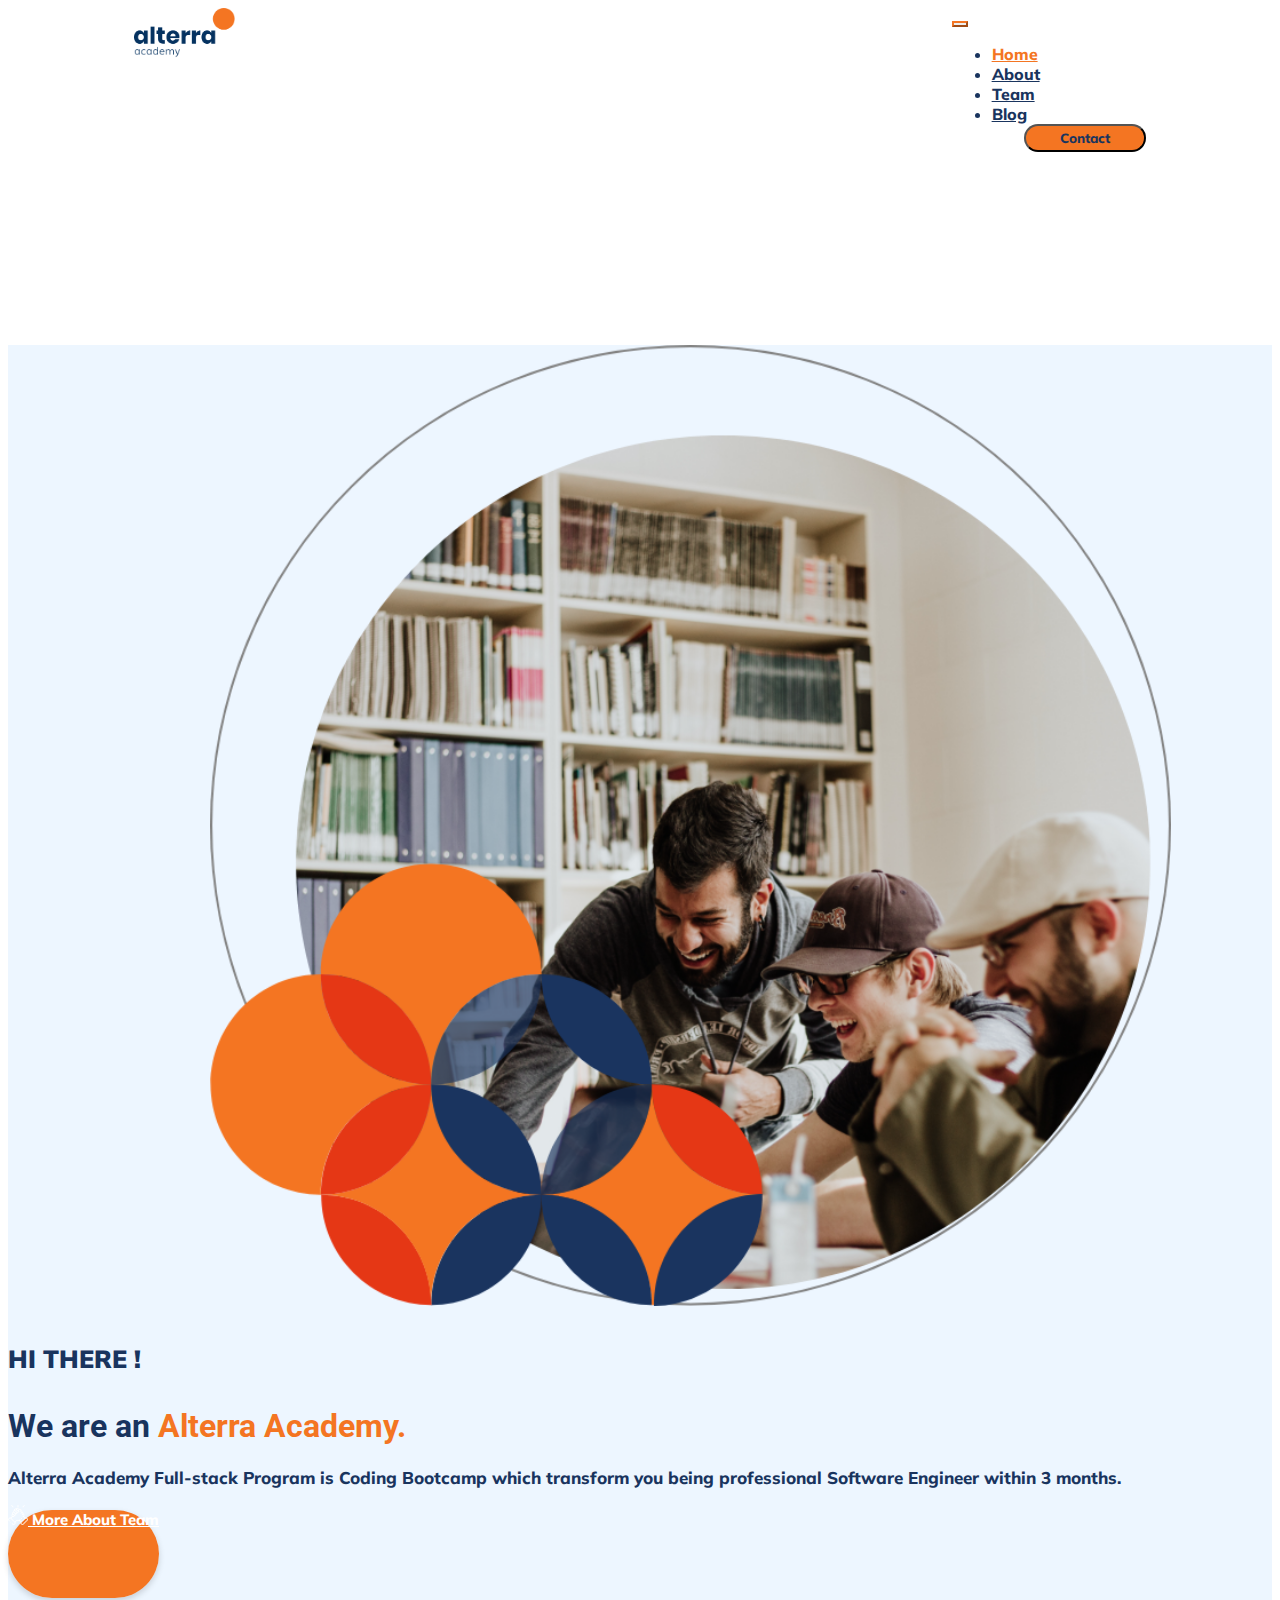
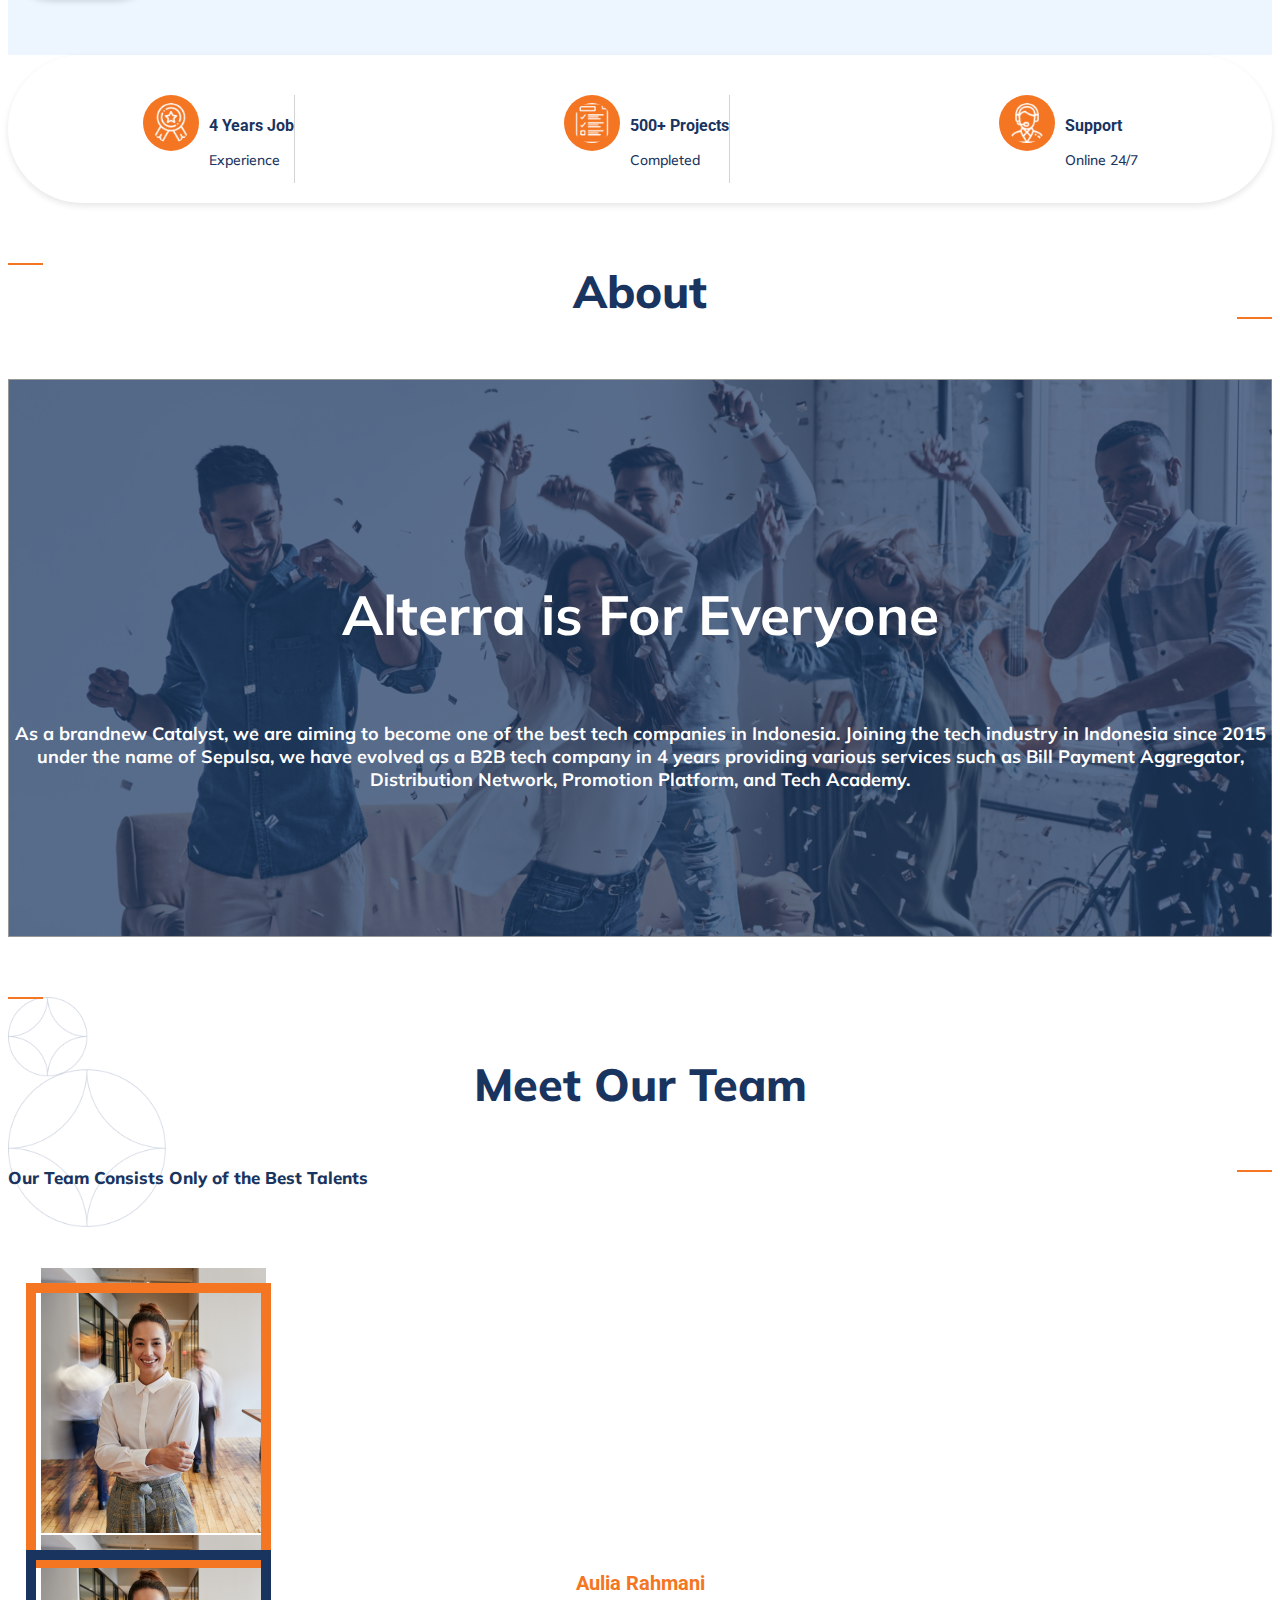
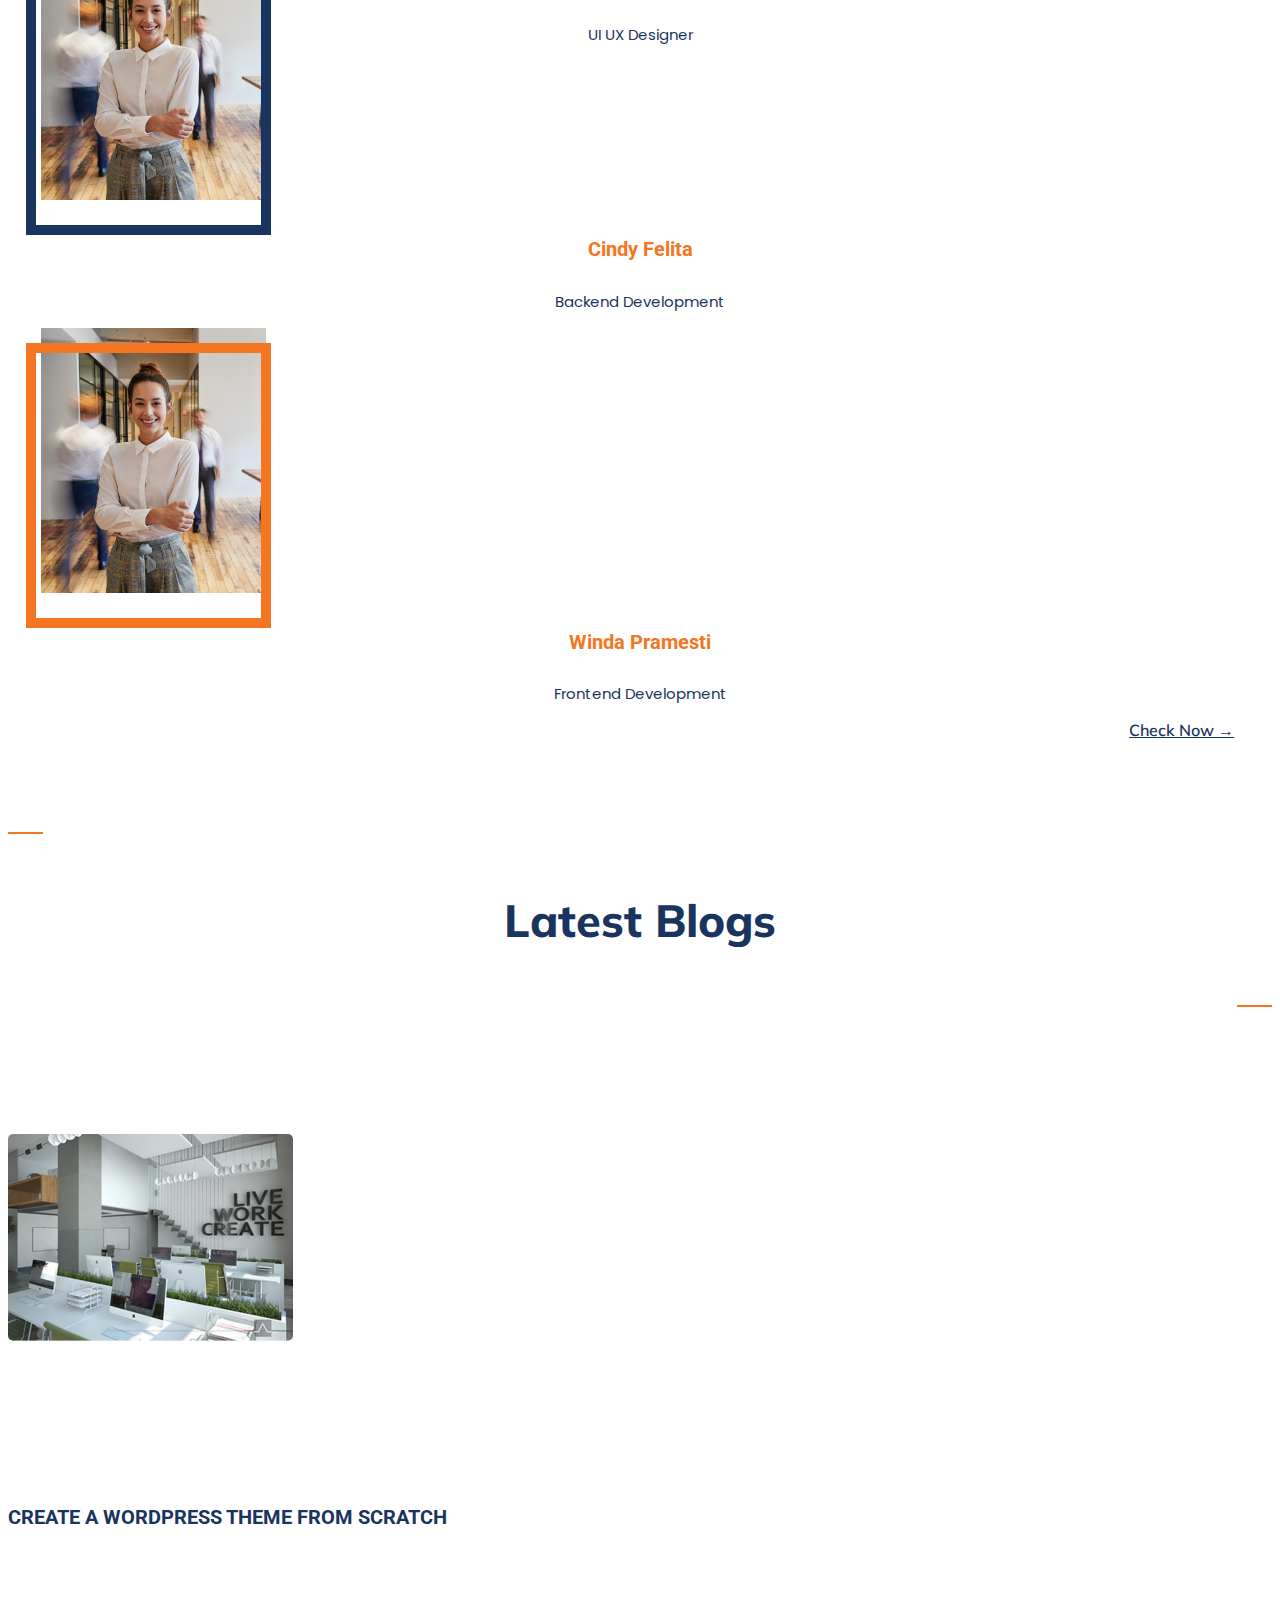
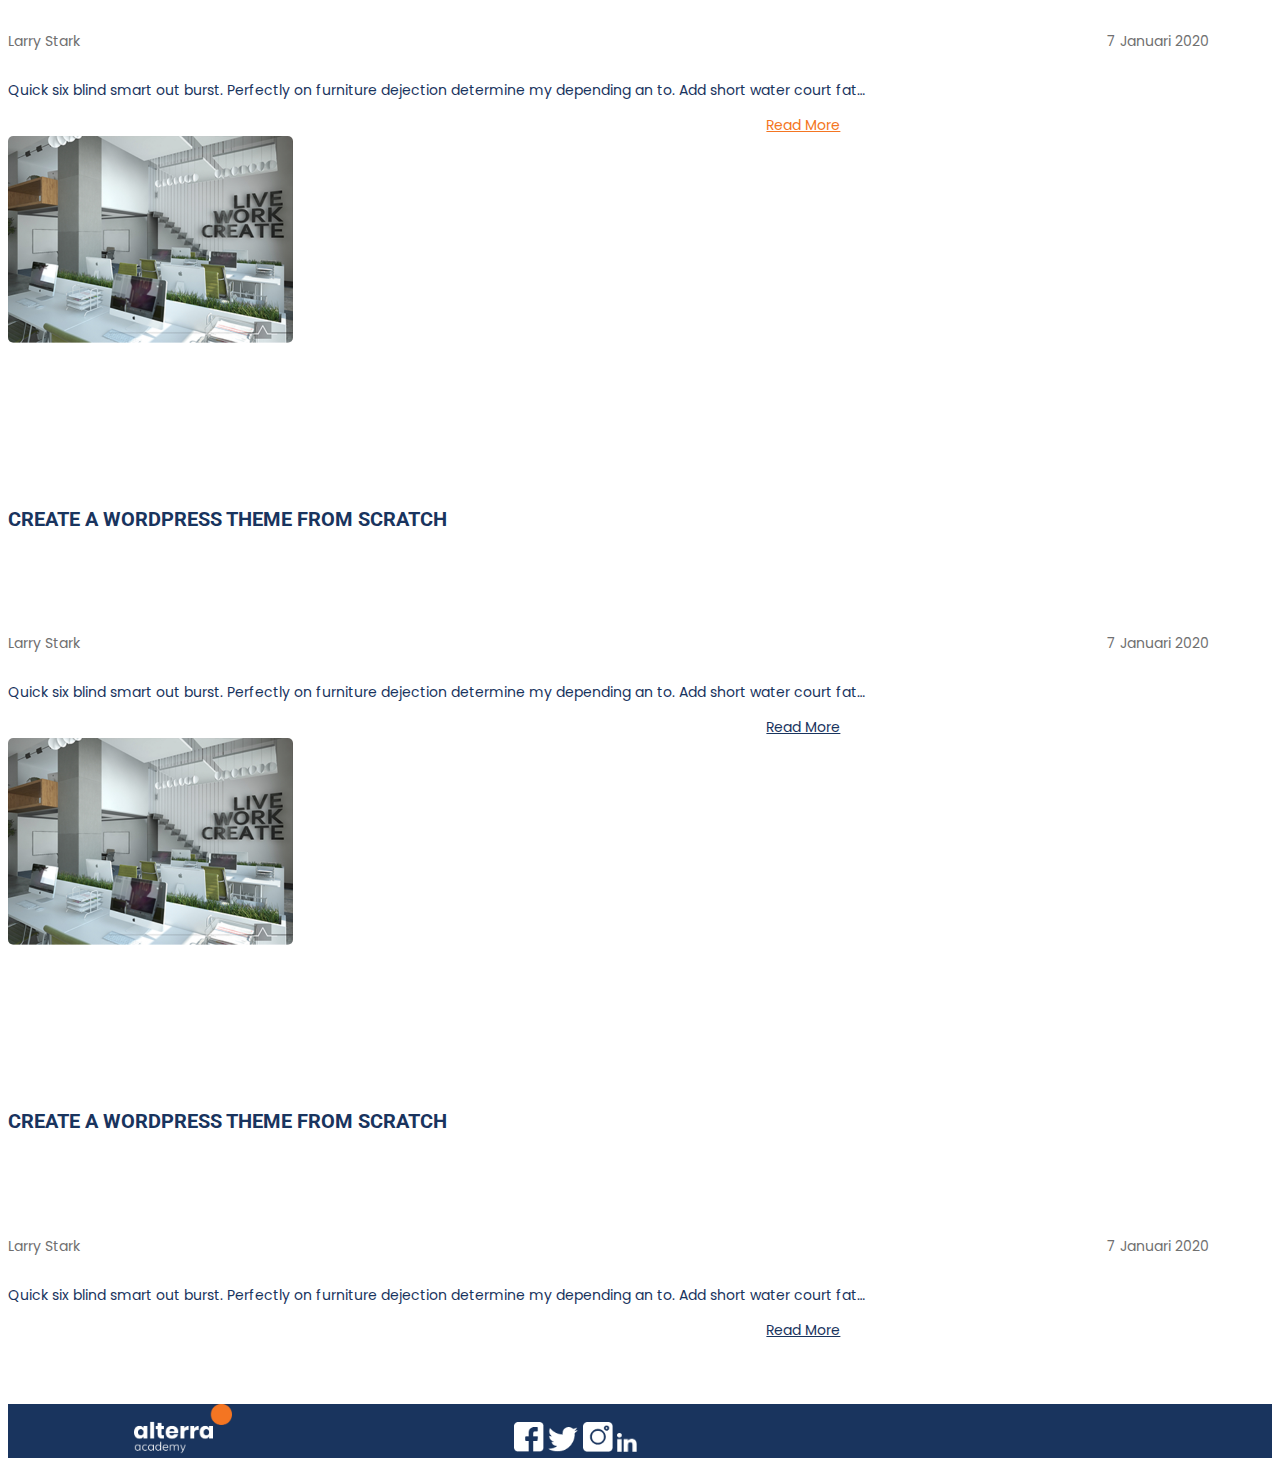
<file: index.html>
<!DOCTYPE html>
<html lang="en">

<head>
  <meta charset="UTF-8" />
  <meta http-equiv="X-UA-Compatible" content="IE=edge" />
  <meta name="viewport" content="width=device-width, initial-scale=1.0" />
  <!-- bootstrap css -->
  <link href="https://cdn.jsdelivr.net/npm/bootstrap@5.2.0-beta1/dist/css/bootstrap.min.css" rel="stylesheet"
    integrity="sha384-0evHe/X+R7YkIZDRvuzKMRqM+OrBnVFBL6DOitfPri4tjfHxaWutUpFmBp4vmVor" crossorigin="anonymous" />
  <!-- font -->
  <link href="https://fonts.googleapis.com/css2?family=Mulish:wght@400;500;600;700;900&display=swap" rel="stylesheet" />
  <link href="https://fonts.googleapis.com/css2?family=Roboto:wght@400;500;700&display=swap" rel="stylesheet" />
  <link href="https://fonts.googleapis.com/css2?family=Poppins&display=swap" rel="stylesheet" />
  <link href="https://fonts.googleapis.com/css?family=Muli" rel="stylesheet" />
  <!-- css -->
  <link rel="stylesheet" href="home.css" />
  <link rel="stylesheet" href="./style/mycss.css" />
  <!-- icon title -->
  <link rel="icon" href="/assets/logo-ALTA@2x.png" />
  <title>Home - Group 8</title>
</head>

<body>
  <!-- Navbar Start -->
  <nav class="navbar sticky-top navbar-expand-lg navbar-light bg-white pt-3 pb-3 shadow-sm cst-muli-bold">
    <div class="container-fluid d-flex  ps-0 pe-0">
      <div class="cst-ms-1">
        <a class="navbar-brand" href="index.html">
          <img src="./assets/logo-ALTA@2x.png" alt="Home" height="50" />
        </a>
      </div>
      <div class="cst-me-1">
        <button class="navbar-toggler" type="button" data-bs-toggle="collapse" data-bs-target="#navbarNav"
          aria-controls="navbarNav" aria-expanded="false" aria-label="Toggle navigation">
          <span class="navbar-toggler-icon"></span>
        </button>
        <div class="collapse navbar-collapse" id="navbarNav">
          <ul class="navbar-nav">
            <li class="nav-item me-2">
              <a class="nav-link active" aria-current="page" href="index.html">Home</a>
            </li>
            <li class="nav-item">
              <a class="nav-link me-2" href="index.html#about">About</a>
            </li>
            <li class="nav-item">
              <a class="nav-link me-2" href="team.html">Team</a>
            </li>
            <li class="nav-item">
              <a class="nav-link me-2" href="#">Blog</a>
            </li>
            <button onclick="window.location.href='contact.html';" class="nav-item btn cst-muli-bold cst-btn text-white"
              type="button">Contact</button>
          </ul>
        </div>
      </div>
    </div>
  </nav>
  <!-- Navbar End -->

  <!-- navbar -->
  <!-- <nav class="navbar navbar-expand-lg">
      <div class="container">
        <a class="navbar-brand" href="#"><img src="/assets/logo-ALTA@2x.png" alt="brandlogo" class="brandlogo" /></a>
        <button class="navbar-toggler" type="button" data-bs-toggle="collapse" data-bs-target="#navbarSupportedContent" aria-controls="navbarSupportedContent" aria-expanded="false" aria-label="Toggle navigation">
          <span class="navbar-toggler-icon"></span>
        </button>
        <div class="collapse navbar-collapse" id="navbarSupportedContent">
          <ul class="navbar-nav ms-auto">
            <li class="nav-item">
              <a class="nav-link active" style="color: #f47522" href="#">Home</a>
            </li>
            <li class="nav-item">
              <a class="nav-link" href="#about">About</a>
            </li>
            <li class="nav-item">
              <a class="nav-link" href="team.html">Team</a>
            </li>
            <li class="nav-item">
              <a class="nav-link" href="blog.html">Blog</a>
            </li>
            <li class="nav-item">
              <a class="nav-link btn-nav" href="contact.html">Contact</a>
            </li>
          </ul>
        </div>
      </div>
    </nav> -->
  <!-- akhir navbar -->

  <!-- jumbotron -->
  <div class="jumbotron">
    <div class="container">
      <div class="row justify-content-center">
        <div class="col-lg-12 info-jumbotron">
          <div class="row">
            <div class="col-lg me-5 me-sm-0">
              <img class="iJumbotron" src="/assets/Group 16136@2x@2x.png" />
            </div>
            <div class="col-lg">
              <div class="tJumbotron mt-4 mt-lg-0 ms-4 ms-lg-0">
                <h4>hi there !</h4>
                <h1 class="display-4">We are an <span>Alterra Academy.</span></h1>
                <p class="lead">Alterra Academy Full-stack Program is Coding Bootcamp which transform you being
                  professional Software Engineer within 3 months.</p>
                <a class="btn btn-mt" href="#" role="button"><img src="/assets/sport-team.png" alt="" /> More About
                  Team</a>
              </div>
            </div>
          </div>
        </div>
      </div>
    </div>
  </div>
  <!-- akhir jumbotron -->

  <!-- panel -->
  <div class="container">
    <div class="row justify-content-center">
      <div class="col-8 info-panel">
        <div class="row panel justify-content-center">
          <div
            class="col-8 col-lg exp d-flex align-items-center justify-content-start justify-content-lg-center mb-3 mb-sm-3">
            <div>
              <img src="/assets/reward.png" />
            </div>
            <div>
              <h4 class="mb-2">4 Years Job</h4>
              <p class="mb-0">Experience</p>
            </div>
          </div>
          <div
            class="col-8 col-lg pro d-flex align-items-center justify-content-start justify-content-lg-center mb-3 mb-sm-3">
            <div>
              <img src="/assets/project.png" />
            </div>
            <div>
              <h4 class="mb-2">500+ Projects</h4>
              <p class="mb-0">Completed</p>
            </div>
          </div>
          <div
            class="col-8 col-lg d-flex align-items-center justify-content-start justify-content-lg-center mb-3 mb-sm-3">
            <div>
              <img src="/assets/support.png" />
            </div>
            <div>
              <h4 class="mb-2">Support</h4>
              <p class="mb-0">Online 24/7</p>
            </div>
          </div>
        </div>
      </div>
    </div>
  </div>
  <!-- akhir panel -->

  <!-- jumbotron about -->
  <div class="container-fluid" id="about">
    <div class="pAbout d-flex justify-content-center align-items-center">
      <div class="bAbout-left me-3"></div>
      About
      <div class="bAbout-right ms-3"></div>
    </div>
  </div>
  <div class="aJumbotron">
    <div class="d-flex justify-content-center ms-0 me-0">
      <div class="col-8 pJumbotron align-middle">
        <h4>Alterra is For Everyone</h4>
        <p class="lead">
          As a brandnew Catalyst, we are aiming to become one of the best tech companies in Indonesia. Joining the tech
          industry in Indonesia since 2015 under the name of Sepulsa, we have evolved as a B2B tech company in 4 years
          providing
          various services such as Bill Payment Aggregator, Distribution Network, Promotion Platform, and Tech Academy.
        </p>
      </div>
    </div>
  </div>
  <!-- akhir jumbotron about -->

  <!-- team -->
  <div class="team">
    <div class="cst-team-bg">
      <!-- meet out team -->
      <div class="container cst-mb-1">
        <div class="pTeam d-flex justify-content-center align-items-center">
          <div class="bTeam-left me-3 ms-3 ms-sm-0"></div>
          <div>
            <h4>Meet Our Team</h4>
          </div>
          <div class="bTeam-right ms-3 me-3 me-sm-0"></div>
        </div>
        <div class="pTeam d-flex justify-content-center align-items-center">
          <p>Our Team Consists Only of the Best Talents</p>
        </div>
      </div>
      <!-- image background -->
      <!-- <div class="img-acc">
        <img src="/assets/ornament_batik.png" alt="" />
      </div> -->
      <!-- card -->

      <div class="container">
        <div class="row justify-content-center">
          <div class="col-lg-10 info-team">
            <div class="row row-cols-1 row-cols-md-3 team">
              <div class="col-12 col-lg team mt-5 mt-md-0 mb-5 mb-md-0">
                <div class="card">
                  <div class="bCard"></div>
                  <img src="/assets/shutterstock_796346011@2x.png" class="card-img-top" alt="card-img" />
                  <div class="card-body text-start text-md-center mb-5 mb-md-0">
                    <h5 class="card-title">Aulia Rahmani</h5>
                    <p class="card-text">UI UX Designer</p>
                  </div>
                </div>
              </div>
              <div class="col-12 col-lg team mt-md-0 mb-5 mb-md-0">
                <div class="card" style="margin-top: -10%">
                  <div class="bCard active" style="border-color: #19345e"></div>
                  <img src="/assets/shutterstock_796346011@2x.png" class="card-img-top" alt="card-img" />
                  <div class="card-body text-start text-md-center mb-2 mb-md-0">
                    <h5 class="card-title">Cindy Felita</h5>
                    <p class="card-text">Backend Development</p>
                  </div>
                </div>
              </div>
              <div class="col-12 col-lg team mt-md-0 mb-5 mb-md-0">
                <div class="card">
                  <div class="bCard"></div>
                  <img src="/assets/shutterstock_796346011@2x.png" class="card-img-top" alt="card-img" />
                  <div class="card-body text-start text-md-center mb-2 mb-md-0">
                    <h5 class="card-title">Winda Pramesti</h5>
                    <p class="card-text">Frontend Development</p>
                  </div>
                </div>
              </div>
            </div>
            <a href="team.html" class="btn btn-card">Check Now &#8594;</a>
          </div>
        </div>
      </div>
    </div>
  </div>
  <!-- akhir team -->

  <!-- blog -->
  <div class="blog">
    <!-- latest blogs -->
    <div class="container">
      <div class="pBlog d-flex justify-content-center align-items-center">
        <div class="bBlog-left me-3 ms-3 ms-sm-0"></div>
        <h4>Latest Blogs</h4>
        <div class="bBlog-right ms-3 me-3 me-sm-0"></div>
      </div>
    </div>
    <!-- card blogs -->
    <div class="container">
      <div class="row justify-content-center">
        <div class="col-lg-10 info-blogs">
          <div class="row blogs">
            <div class="col-lg blog ms-4 ms-md-0">
              <div class="blog">
                <img src="/assets/img_article.jpg" class="blog-img-top" alt="blog-img" />
                <div class="blog-body me-5 me-md-0">
                  <h5 class="blog-title">CREATE A WORDPRESS THEME FROM SCRATCH</h5>
                  <div class="larry-text">
                    <p class="larry">Larry Stark</p>
                    <p class="date">7 Januari 2020</p>
                  </div>
                  <p class="blog-text">Quick six blind smart out burst. Perfectly on furniture dejection determine my
                    depending an to. Add short water court fat…</p>
                  <a href="blog.html" class="btn btn-blog active mb-5 mb-md-0" style="color: #f47522 !important">Read
                    More</a>
                </div>
              </div>
            </div>
            <div class="col-lg blog ms-4 ms-md-0">
              <div class="blog">
                <img src="/assets/img_article.jpg" class="blog-img-top" alt="blog-img" />
                <div class="blog-body me-5 me-md-0">
                  <h5 class="blog-title">CREATE A WORDPRESS THEME FROM SCRATCH</h5>
                  <div class="larry-text">
                    <p class="larry">Larry Stark</p>
                    <p class="date">7 Januari 2020</p>
                  </div>
                  <p class="blog-text">Quick six blind smart out burst. Perfectly on furniture dejection determine my
                    depending an to. Add short water court fat…</p>
                  <a href="blog.html" class="btn btn-blog mb-5 mb-md-0">Read More</a>
                </div>
              </div>
            </div>
            <div class="col-lg blog ms-4 ms-md-0">
              <div class="blog">
                <img src="/assets/img_article.jpg" class="blog-img-top" alt="blog-img" />
                <div class="blog-body me-5 me-md-0">
                  <h5 class="blog-title">CREATE A WORDPRESS THEME FROM SCRATCH</h5>
                  <div class="larry-text">
                    <p class="larry">Larry Stark</p>
                    <p class="date">7 Januari 2020</p>
                  </div>
                  <p class="blog-text">Quick six blind smart out burst. Perfectly on furniture dejection determine my
                    depending an to. Add short water court fat…</p>
                  <a href="blog.html" class="btn btn-blog mb-5 mb-md-0">Read More</a>
                </div>
              </div>
            </div>
          </div>
        </div>
      </div>
    </div>
  </div>
  <!-- akhir blog -->

  <!-- Footer Start -->
  <footer class="d-flex flex-column flex-sm-row pt-4 pb-4 text-white cst-bg-footer cst-mt-1">
    <div class="mb-3 mb-sm-0 cst-ms-1 cst-w">
      <a href="index.html"><img class="logo" src="./assets/logo-ALTA-v2@2x.png" alt="Aulia Rahmani" height="50" /></a>
    </div>
    <div class="d-flex d-sm-inline-flex justify-content-sm-center cst-w cst-ms-1 ms-sm-0 mb-3 mb-sm-0">
      <div class="cst-arial-reg">
        <div class="pb-2 text-white">Social Media</div>
        <div>
          <a href="https://www.facebook.com"><img src="./assets/ic_fb.png" alt="" class="pe-2" width="30px" /></a>
          <a href="https://www.twitter.com"><img src="./assets/ic_twitter.png" alt="" class="pe-2" width="30px" /></a>
          <a href="https://www.instagram.com"><img src="./assets/ic_ig.png" alt="" class="pe-2" width="30px" /></a>
          <a href="https://www.linkedin.com"><img src="./assets/ic_linkedin.png" alt="" width="20px" /></a>
        </div>
      </div>
    </div>
    </div>
    <div class="cst-arial-reg align-self-sm-center text-white text-start text-sm-end cst-me-1 cst-w cst-ms-1 ms-sm-0">
      Copyright &copy 2019 Alterra</div>
  </footer>
  <!-- Footer End -->

  <script src="https://cdn.jsdelivr.net/npm/bootstrap@5.2.0-beta1/dist/js/bootstrap.bundle.min.js"
    integrity="sha384-pprn3073KE6tl6bjs2QrFaJGz5/SUsLqktiwsUTF55Jfv3qYSDhgCecCxMW52nD2"
    crossorigin="anonymous"></script>
</body>

</html>
</file>
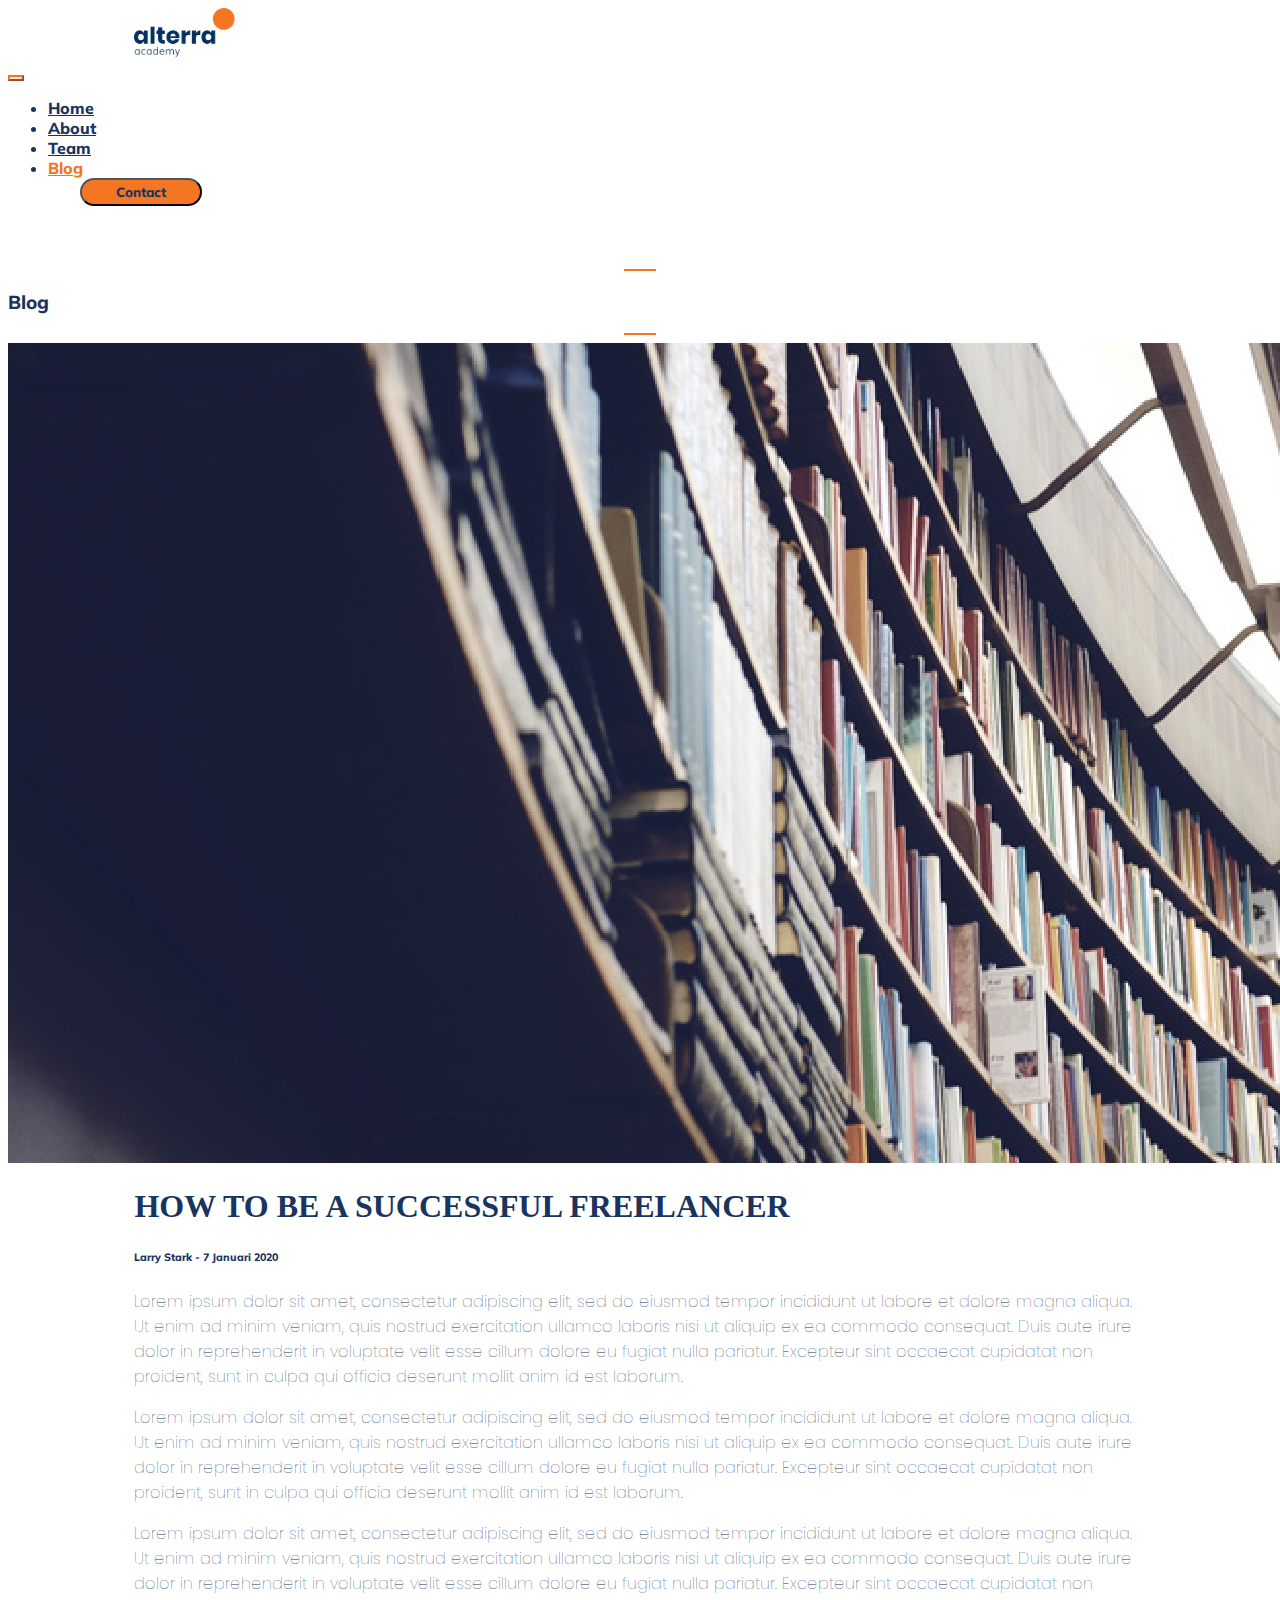
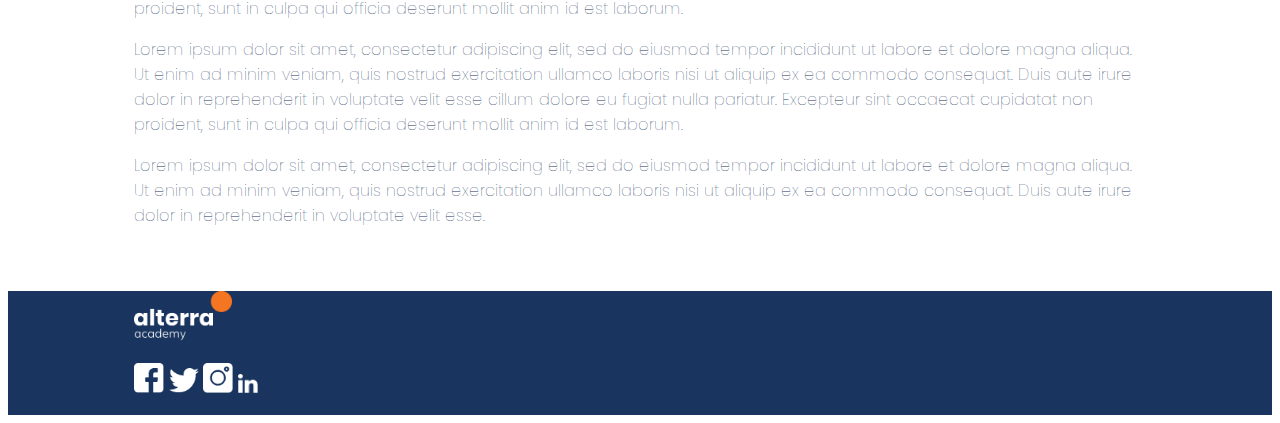
<file: blog.html>
<!DOCTYPE html>
<html lang="en">
  <head>
    <!-- Required meta tags -->
    <meta charset="utf-8" />
    <meta name="viewport" content="width=device-width, initial-scale=1" />

    <!-- Bootstrap CSS -->
    <link href="https://cdn.jsdelivr.net/npm/bootstrap@5.1.3/dist/css/bootstrap.min.css" rel="stylesheet" integrity="sha384-1BmE4kWBq78iYhFldvKuhfTAU6auU8tT94WrHftjDbrCEXSU1oBoqyl2QvZ6jIW3" crossorigin="anonymous" />

    <!-- Font -->
    <link href="https://fonts.googleapis.com/css?family=Muli" rel="stylesheet" />
    <link href="https://fonts.googleapis.com/css?family=Poppins" rel="stylesheet">

    <!-- My CSS -->
    <link rel="stylesheet" href="./style/mycss.css" />
    <title>Blog - Group 8</title>
  </head>
  <body>
    <!-- Navbar Start -->
    <nav class="navbar sticky-top navbar-expand-lg navbar-light bg-white pt-3 pb-3 shadow-sm cst-muli-bold">
      <div class="container-fluid d-flex  ps-0 pe-0">
        <div class="cst-ms-1">
          <a class="navbar-brand" href="index.html">
            <img src="./assets/logo-ALTA@2x.png" alt="Home" height="50" />
          </a>
        </div>
        <div class="cst-me-1">
          <button class="navbar-toggler" type="button" data-bs-toggle="collapse" data-bs-target="#navbarNav" aria-controls="navbarNav" aria-expanded="false" aria-label="Toggle navigation">
            <span class="navbar-toggler-icon"></span>
          </button>
          <div class="collapse navbar-collapse" id="navbarNav">
            <ul class="navbar-nav">
              <li class="nav-item me-2">
                <a class="nav-link" aria-current="page" href="index.html">Home</a>
              </li>
              <li class="nav-item">
                <a class="nav-link me-2" href="index.html#about">About</a>
              </li>
              <li class="nav-item">
                <a class="nav-link me-2" href="team.html">Team</a>
              </li>
              <li class="nav-item">
                <a class="nav-link me-2 active" href="#">Blog</a>
              </li>
              <button onclick="window.location.href='contact.html';" class="nav-item btn cst-muli-bold cst-btn text-white" type="button">Contact</button>
            </ul>
          </div>
        </div>
      </div>
    </nav>
    <!-- Navbar End -->

    <!-- Content Start -->
    <div class="d-flex justify-content-center cst-mt-1">
      <hr class="cst-hr-1" />
      <h3 class="cst-muli-bold ms-2 me-2">Blog</h3>
      <hr class="cst-hr-1" />
    </div>
    
    <img src="./assets/img_blog.jpg" class="img-fluid mt-5" alt="How to be a successful freelancer">
    <div class="cst-ms-1 cst-me-1">
      <h1 class="cst-muli-xbold mt-4 w-50">HOW TO BE A SUCCESSFUL FREELANCER</h1>
      <h6 class="cst-muli-bold mt-5 mb-5">Larry Stark - 7 Januari 2020</h6>
      <p class="cst-poppins-reg mb-4">Lorem ipsum dolor sit amet, consectetur adipiscing elit, sed do eiusmod tempor incididunt ut labore et dolore magna aliqua. Ut enim ad minim veniam, quis nostrud exercitation ullamco laboris nisi ut aliquip ex ea commodo consequat. Duis aute irure dolor in reprehenderit in voluptate velit esse cillum dolore eu fugiat nulla pariatur. Excepteur sint occaecat cupidatat non proident, sunt in culpa qui officia deserunt mollit anim id est laborum.</p>
      <p class="cst-poppins-reg mb-4">Lorem ipsum dolor sit amet, consectetur adipiscing elit, sed do eiusmod tempor incididunt ut labore et dolore magna aliqua. Ut enim ad minim veniam, quis nostrud exercitation ullamco laboris nisi ut aliquip ex ea commodo consequat. Duis aute irure dolor in reprehenderit in voluptate velit esse cillum dolore eu fugiat nulla pariatur. Excepteur sint occaecat cupidatat non proident, sunt in culpa qui officia deserunt mollit anim id est laborum.</p>
      <p class="cst-poppins-reg mb-4">Lorem ipsum dolor sit amet, consectetur adipiscing elit, sed do eiusmod tempor incididunt ut labore et dolore magna aliqua. Ut enim ad minim veniam, quis nostrud exercitation ullamco laboris nisi ut aliquip ex ea commodo consequat. Duis aute irure dolor in reprehenderit in voluptate velit esse cillum dolore eu fugiat nulla pariatur. Excepteur sint occaecat cupidatat non proident, sunt in culpa qui officia deserunt mollit anim id est laborum.</p>
      <p class="cst-poppins-reg mb-4">Lorem ipsum dolor sit amet, consectetur adipiscing elit, sed do eiusmod tempor incididunt ut labore et dolore magna aliqua. Ut enim ad minim veniam, quis nostrud exercitation ullamco laboris nisi ut aliquip ex ea commodo consequat. Duis aute irure dolor in reprehenderit in voluptate velit esse cillum dolore eu fugiat nulla pariatur. Excepteur sint occaecat cupidatat non proident, sunt in culpa qui officia deserunt mollit anim id est laborum.</p>
      <p class="cst-poppins-reg mb-4">Lorem ipsum dolor sit amet, consectetur adipiscing elit, sed do eiusmod tempor incididunt ut labore et dolore magna aliqua. Ut enim ad minim veniam, quis nostrud exercitation ullamco laboris nisi ut aliquip ex ea commodo consequat. Duis aute irure dolor in reprehenderit in voluptate velit esse.</p>
    </div>
      
    <!-- Content End -->

    <!-- Footer Start -->
    <footer class="d-flex flex-column flex-sm-row pt-4 pb-4 text-white cst-bg-footer cst-mt-1">
      <div class="mb-3 mb-sm-0 cst-ms-1 cst-w">
        <a href="index.html"><img src="./assets/logo-ALTA-v2@2x.png" alt="Aulia Rahmani" height="50" /></a>
      </div>
      <div class="d-flex d-sm-inline-flex justify-content-sm-center cst-w cst-ms-1 ms-sm-0 mb-3 mb-sm-0">
        <div class="cst-arial-reg">        
          <div class="pb-2 text-white">Social Media</div>
          <div>
            <a href="https://www.facebook.com"><img src="./assets/ic_fb.png" alt="" class="pe-2" width="30px" /></a>
            <a href="https://www.twitter.com"><img src="./assets/ic_twitter.png" alt="" class="pe-2" width="30px" /></a>
            <a href="https://www.instagram.com"><img src="./assets/ic_ig.png" alt="" class="pe-2" width="30px" /></a>
            <a href="https://www.linkedin.com"><img src="./assets/ic_linkedin.png" alt="" width="20px" /></a>
          </div>
        </div>
      </div>
      </div>
      <div class="cst-arial-reg align-self-sm-center text-white text-start text-sm-end cst-me-1 cst-w cst-ms-1 ms-sm-0">Copyright &copy 2019 Alterra</div>
    </footer>
    <!-- Footer End -->
  
      <!-- Javascript -->
      <script src="https://cdn.jsdelivr.net/npm/bootstrap@5.1.3/dist/js/bootstrap.bundle.min.js" integrity="sha384-ka7Sk0Gln4gmtz2MlQnikT1wXgYsOg+OMhuP+IlRH9sENBO0LRn5q+8nbTov4+1p" crossorigin="anonymous"></script>
    </body>
  </html>
</file>
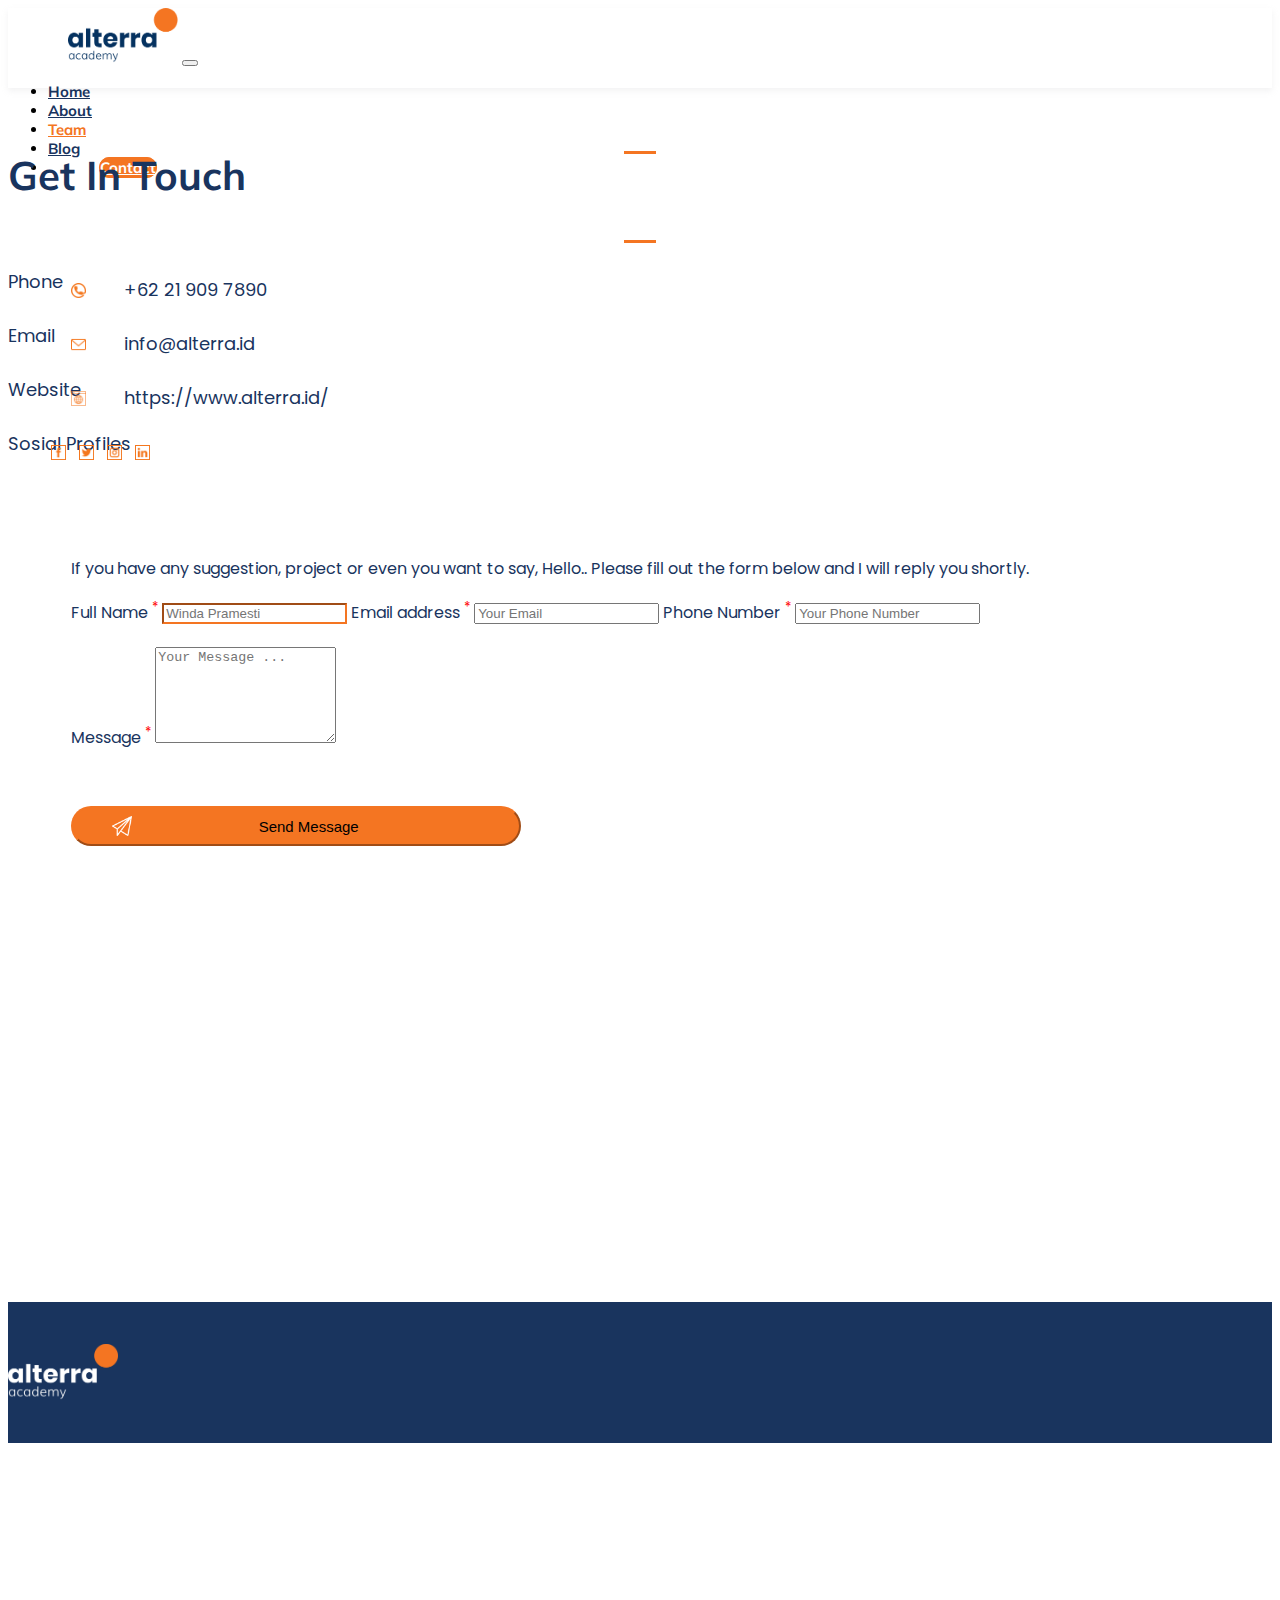
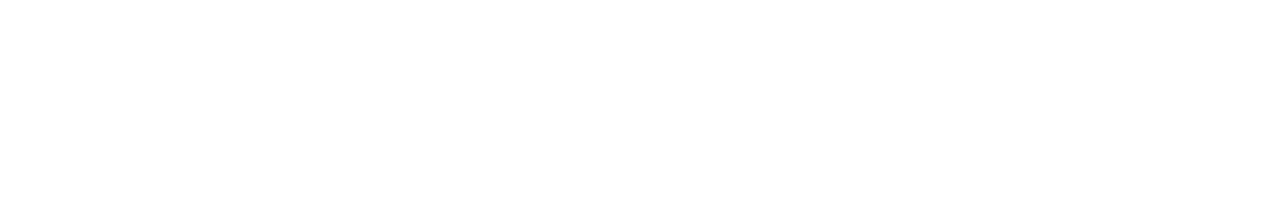
<file: contact.html>
<!DOCTYPE html>
<html lang="en">

<head>
    <meta charset="UTF-8">
    <meta http-equiv="X-UA-Compatible" content="IE=edge">
    <meta name="viewport" content="width=device-width, initial-scale=1.0">
    <!-- bootstrap css -->
    <link href="https://cdn.jsdelivr.net/npm/bootstrap@5.2.0-beta1/dist/css/bootstrap.min.css" rel="stylesheet"
        integrity="sha384-0evHe/X+R7YkIZDRvuzKMRqM+OrBnVFBL6DOitfPri4tjfHxaWutUpFmBp4vmVor" crossorigin="anonymous">
    <!-- font -->
    <link href="https://fonts.googleapis.com/css2?family=Mulish:wght@400;500;600;700;900&display=swap" rel="stylesheet">
    <link href="https://fonts.googleapis.com/css2?family=Roboto:wght@400;500;700&display=swap" rel="stylesheet">
    <link href="https://fonts.googleapis.com/css2?family=Poppins&display=swap" rel="stylesheet">
    <!-- css -->
    <link rel="stylesheet" href="contact.css">
    <!-- icon title -->
    <link rel="icon" href="/assets/logo-ALTA@2x.png">
    <title>Contact - Group 8</title>
</head>

<body>
    <!-- navbar -->
    <nav class="navbar navbar-expand-lg sticky-top navbar-light bg-white">
        <div class="container">
            <a class="navbar-brand" href="#"><img src="/assets/logo-ALTA@2x.png" alt="brandlogo" class="brandlogo"></a>
            <button class="navbar-toggler" type="button" data-bs-toggle="collapse"
                data-bs-target="#navbarSupportedContent" aria-controls="navbarSupportedContent" aria-expanded="false"
                aria-label="Toggle navigation">
                <span class="navbar-toggler-icon"></span>
            </button>
            <div class="collapse navbar-collapse" id="navbarSupportedContent">
                <ul class="navbar-nav ms-auto">
                    <li class="nav-item">
                        <a class="nav-link" href="#">Home</a>
                    </li>
                    <li class="nav-item">
                        <a class="nav-link" href="#">About</a>
                    </li>
                    <li class="nav-item">
                        <a class="nav-link  active" style="color: #F47522;" href="#">Team</a>
                    </li>
                    <li class="nav-item">
                        <a class="nav-link" href="#">Blog</a>
                    </li>
                    <li class="nav-item">
                        <a class="nav-link btn-nav" href="#">Contact</a>
                    </li>
                </ul>
            </div>
        </div>
    </nav>
    <!-- akhir navbar -->


    <section>
        <!-- get in touch -->
        <div class="container">
            <div class="d-flex justify-content-center git">
                <hr class="hr-1">
                <h3 class="mulish-bold mb-4 ms-2 me-2">Get In Touch</h3>
                <hr class="hr-1">
            </div>
        </div>


        <!-- info contact -->
        <div class="container">
            <div class="row justify-content-center">
                <div class="col-lg-10 info-contact">
                    <div class="row">
                        <div class="col-lg-4">
                            <p class="ctp-1">Phone</p>
                            <div class="ct-flex">
                                <img src="/assets/phone.png" alt="">
                                <p>+62 21 909 7890</p>
                            </div>
                            <p class="ctp-1">Email</p>
                            <div class="ct-flex">
                                <img src="/assets/envelope.png" alt="">
                                <p>info@alterra.id</p>
                            </div>
                            <p class="ctp-1">Website</p>
                            <div class="ct-flex">
                                <img src="/assets/browser.png" alt="">
                                <p>https://www.alterra.id/</p>
                            </div>
                            <p class="ctp-1">Sosial Profiles</p>
                            <div class="ct-flex">
                                <div class="img-flex">
                                    <img src="/assets/facebook.png" alt="">
                                    <img src="/assets/twitter.png" alt="">
                                    <img src="/assets/instagram.png" alt="">
                                    <img src="/assets/linkedin.png" alt="">
                                </div>
                            </div>
                        </div>
                        <div class="col-8">
                            <p>If you have any suggestion, project or even you want to say, Hello.. Please fill out the
                                form
                                below and I will reply you
                                shortly.</p>

                            <!-- form -->
                            <div class="mb-3">
                                <label for="exampleFormControlInput1" class="form-label-1">Full Name <sup>*</sup></label>
                                <input type="email" class="form-control active" style="border-color: #F47522;"
                                    id="exampleFormControlInput1" placeholder="Winda Pramesti">
                                <label for="exampleFormControlInput1" class="form-label-1">Email address <sup>*</sup></label>
                                <input type="email" class="form-control" id="exampleFormControlInput1"
                                    placeholder="Your Email">
                                <label for="exampleFormControlInput1" class="form-label-1">Phone Number <sup>*</sup></label>
                                <input type="email" class="form-control" id="exampleFormControlInput1"
                                    placeholder="Your Phone Number">
                            </div>
                            <div class="mb-3">
                                <label for="exampleFormControlTextarea1" class="form-label-2">Message <sup>*</sup></label>
                                <textarea class="form-control" id="exampleFormControlTextarea1" rows="6"
                                    placeholder="Your Message ..."></textarea>
                            </div>
                            <input class="btn btn-primary" type="submit" value="      Send Message">
                        </div>
                    </div>
                </div>
            </div>
        </div>
        <!-- akhir info contact -->
    </section>

    
    <!-- FOOTER -->
    <footer>
        <div class="container">
            <div class="row justify-content-center">
                <div class="col-10 info-footer">
                    <div class="row footer">
                        <div class="col foo-bar">
                            <div class="foo-brand">
                                <img class="brand-img" src="/assets/logo-ALTA-v2@2x.png" alt="logo-ALTA">
                            </div>
                        </div>
                        <div class="col footer">
                            <div class="foo-sosmed">
                                <p>Sosial Media</p>
                                <img class="fb" src="./assets/ic_fb.png" alt="facebook" />
                                <img class="tw" src="./assets/ic_twitter.png" alt="twitter" />
                                <img class="ig" src="./assets/ic_ig.png" alt="instagram" />
                                <img class="lk" src="./assets/ic_linkedin.png" alt="linkedin" />
                            </div>
                        </div>
                        <div class="col footer">
                            <div class="foo-copy">
                                <p>Copyright © 2019 Alterra</p>
                            </div>
                        </div>
                    </div>
                </div>
            </div>
        </div>
    </footer>
    <!-- akhir FOOTER -->


    <script src="https://cdn.jsdelivr.net/npm/bootstrap@5.2.0-beta1/dist/js/bootstrap.bundle.min.js"
        integrity="sha384-pprn3073KE6tl6bjs2QrFaJGz5/SUsLqktiwsUTF55Jfv3qYSDhgCecCxMW52nD2"
        crossorigin="anonymous"></script>
</body>

</html>
</file>
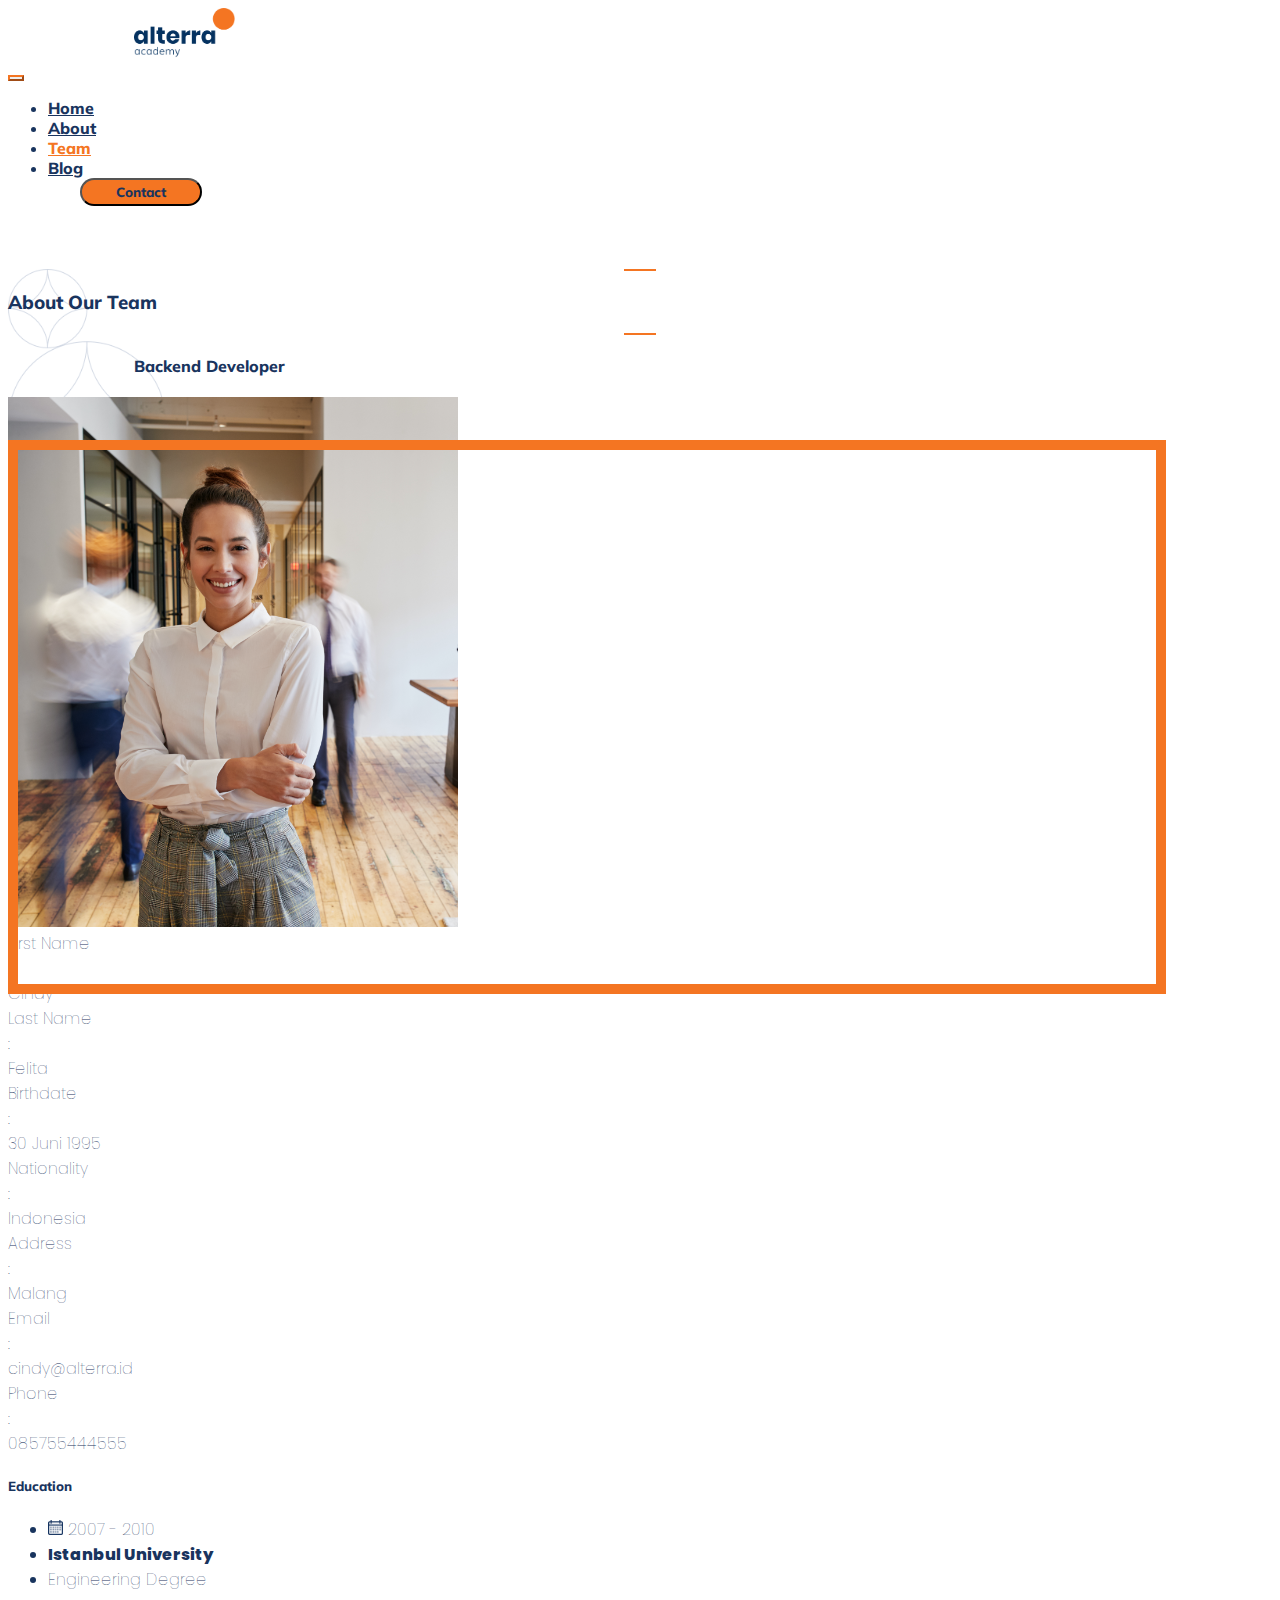
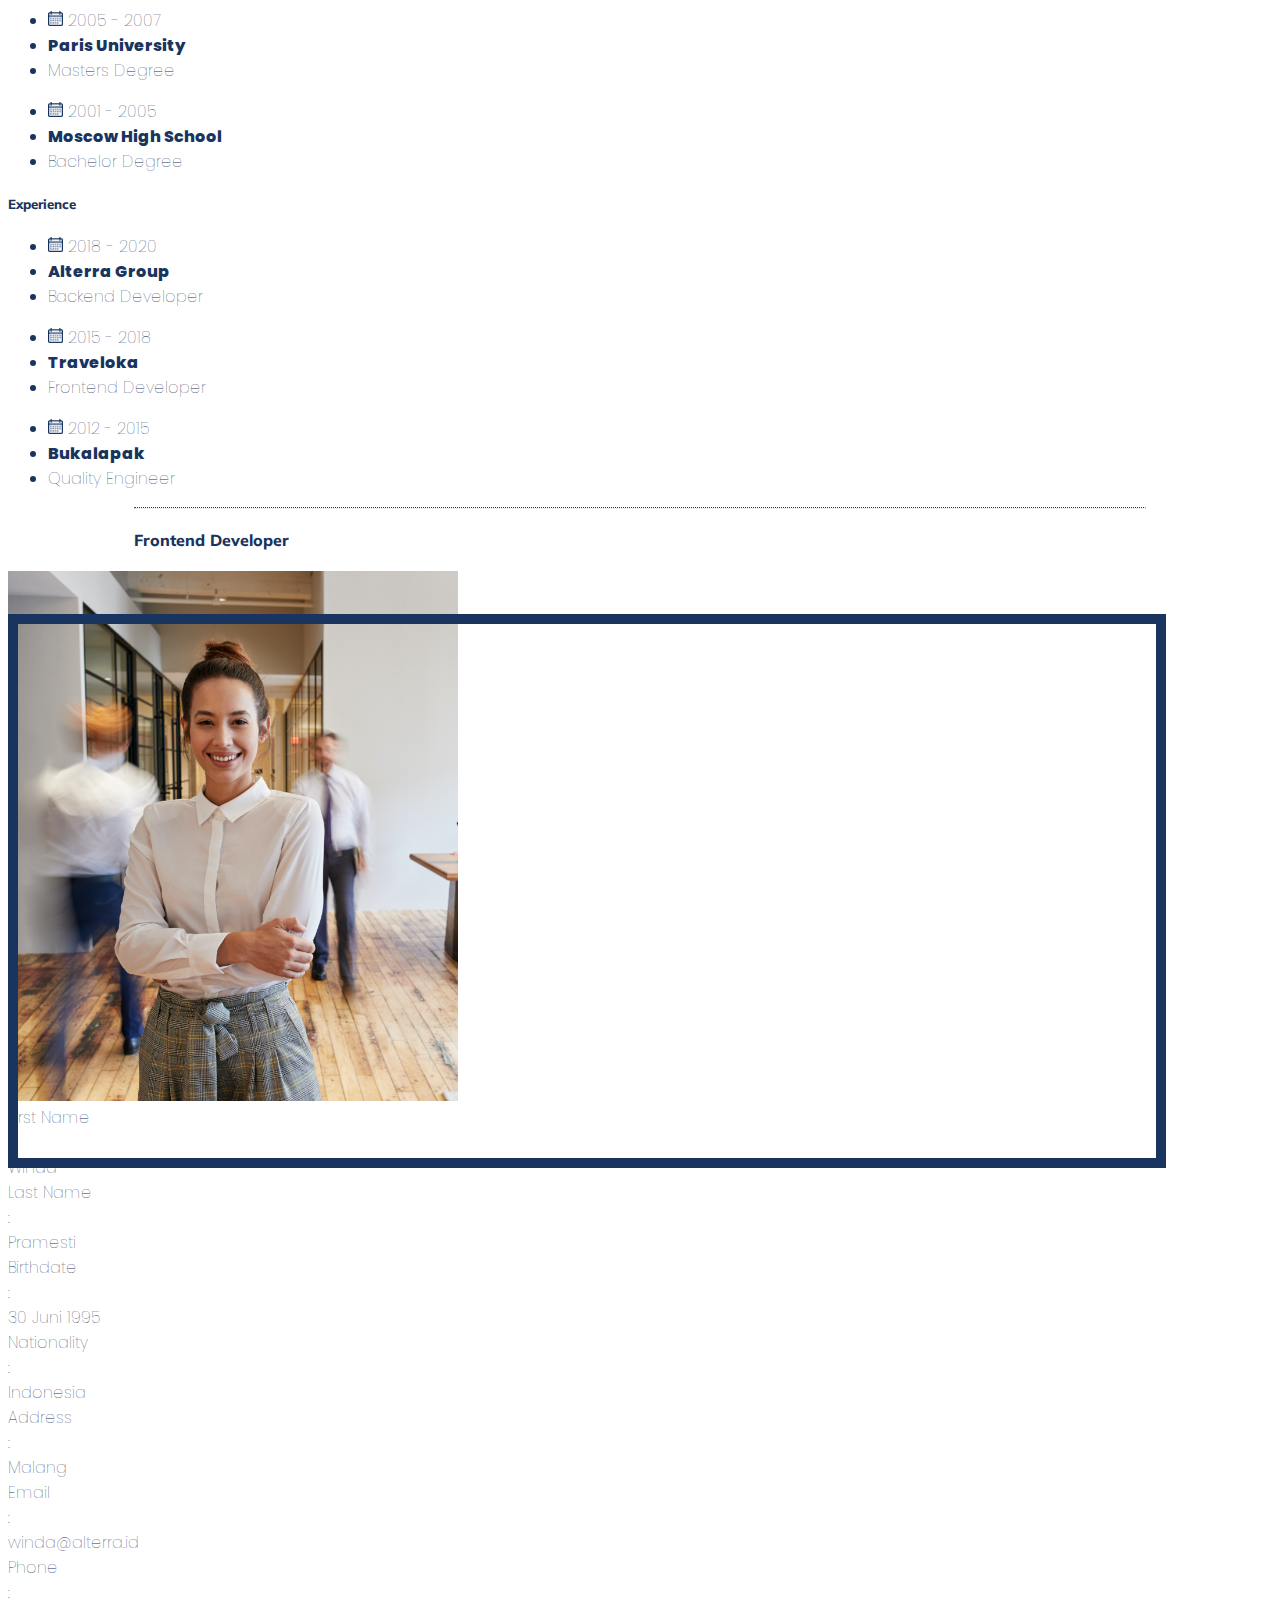
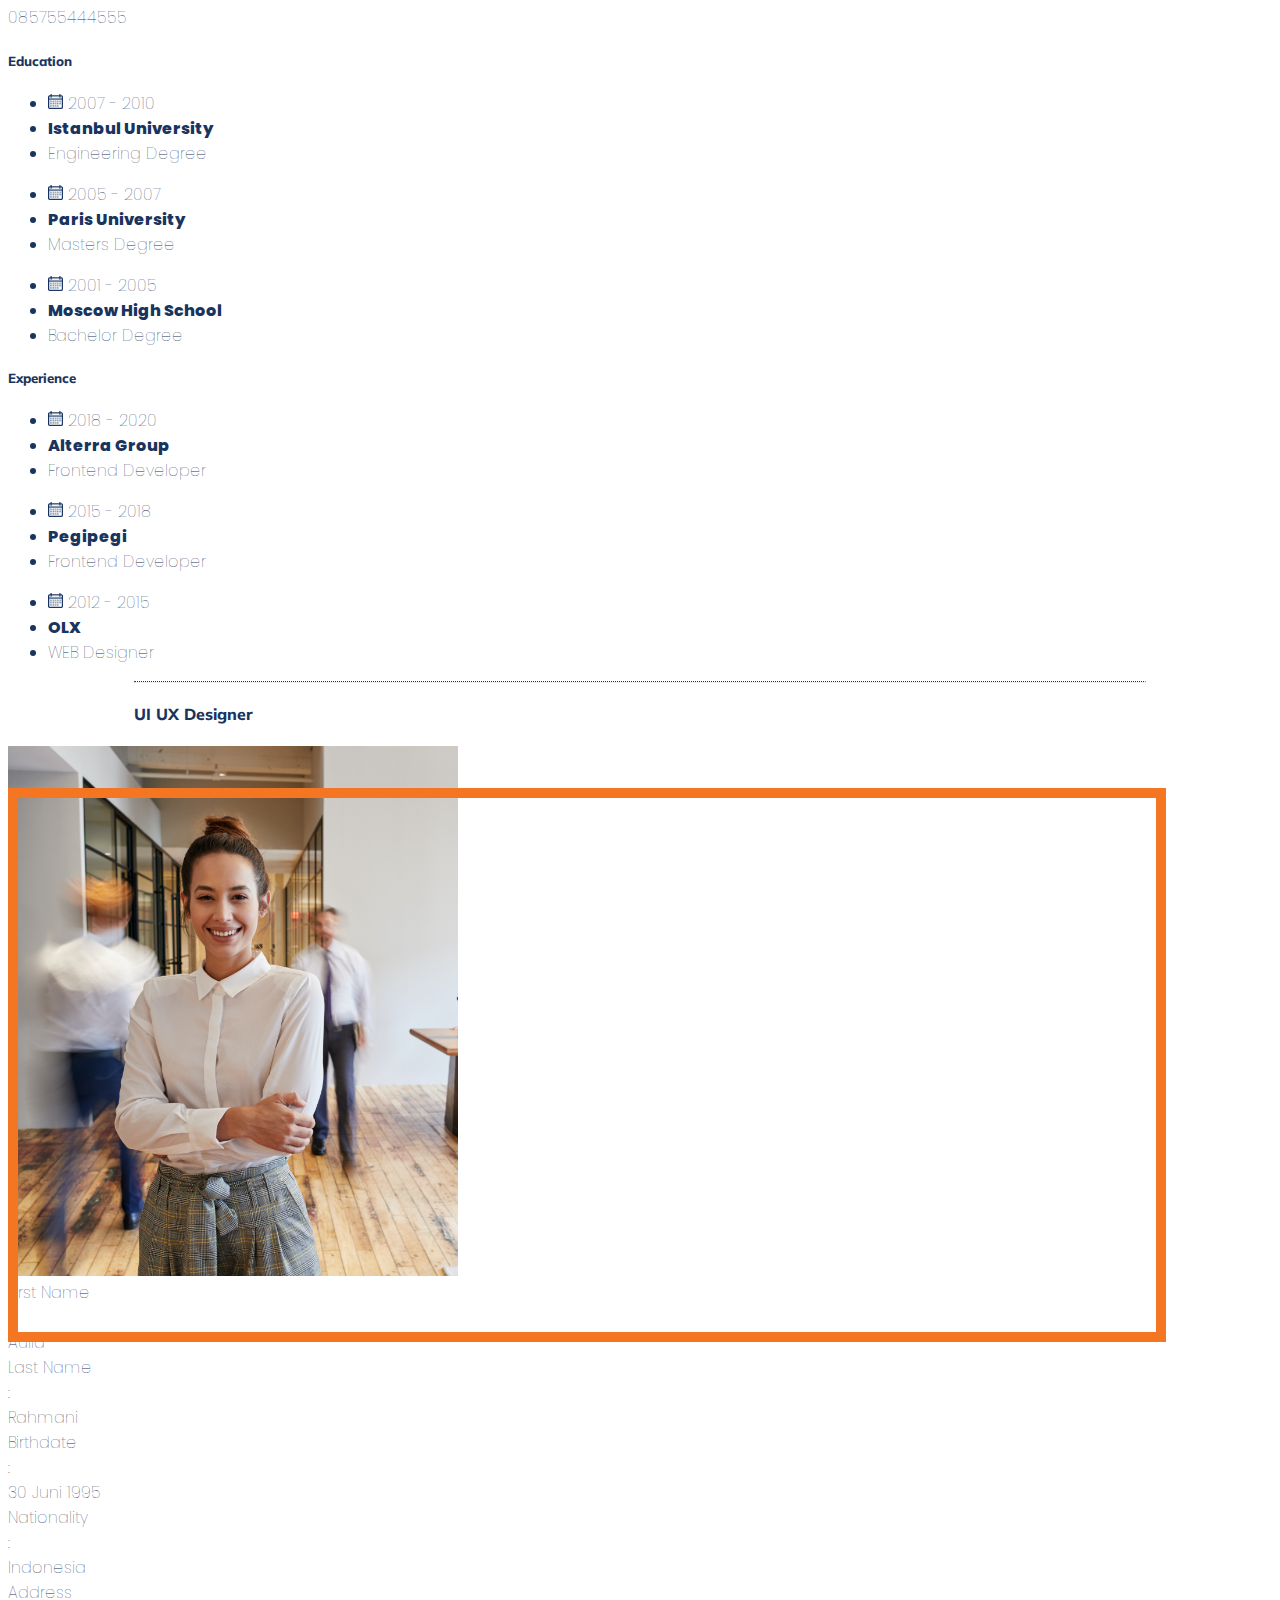
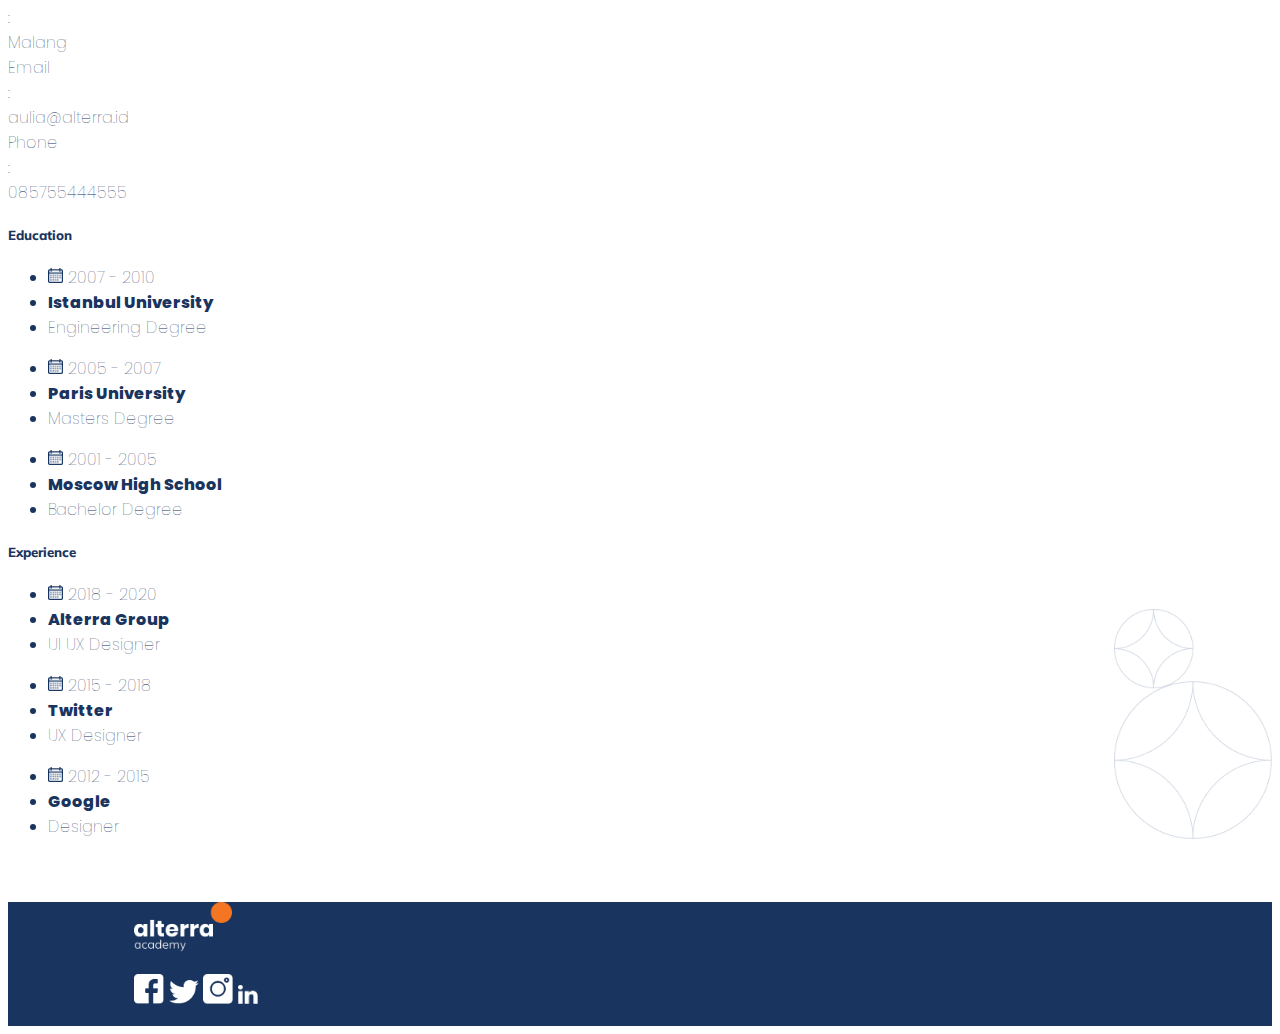
<file: team.html>
<!DOCTYPE html>
<html lang="en">
  <head>
    <!-- Required meta tags -->
    <meta charset="utf-8" />
    <meta name="viewport" content="width=device-width, initial-scale=1" />

    <!-- Bootstrap CSS -->
    <link href="https://cdn.jsdelivr.net/npm/bootstrap@5.1.3/dist/css/bootstrap.min.css" rel="stylesheet" integrity="sha384-1BmE4kWBq78iYhFldvKuhfTAU6auU8tT94WrHftjDbrCEXSU1oBoqyl2QvZ6jIW3" crossorigin="anonymous" />

    <!-- Font -->
    <link href="https://fonts.googleapis.com/css?family=Muli" rel="stylesheet" />
    <link href="https://fonts.googleapis.com/css?family=Poppins" rel="stylesheet">

    <!-- My CSS -->
    <link rel="stylesheet" href="./style/mycss.css" />
    <title>Team - Group 8</title>
  </head>
  <body>
    <!-- Navbar Start -->
    <nav class="navbar sticky-top navbar-expand-lg navbar-light bg-white pt-3 pb-3 shadow-sm cst-muli-bold">
      <div class="container-fluid d-flex  ps-0 pe-0">
        <div class="cst-ms-1">
          <a class="navbar-brand" href="index.html">
            <img src="./assets/logo-ALTA@2x.png" alt="Home" height="50" />
          </a>
        </div>
        <div class="cst-me-1">
          <button class="navbar-toggler" type="button" data-bs-toggle="collapse" data-bs-target="#navbarNav" aria-controls="navbarNav" aria-expanded="false" aria-label="Toggle navigation">
            <span class="navbar-toggler-icon"></span>
          </button>
          <div class="collapse navbar-collapse" id="navbarNav">
            <ul class="navbar-nav">
              <li class="nav-item me-2">
                <a class="nav-link" aria-current="page" href="index.html">Home</a>
              </li>
              <li class="nav-item">
                <a class="nav-link me-2" href="index.html#about">About</a>
              </li>
              <li class="nav-item">
                <a class="nav-link me-2 active" href="#">Team</a>
              </li>
              <li class="nav-item">
                <a class="nav-link me-2" href="blog.html">Blog</a>
              </li>
              <button onclick="window.location.href='contact.html';" class="nav-item btn cst-muli-bold cst-btn text-white" type="button">Contact</button>
            </ul>
          </div>
        </div>
      </div>
    </nav>
    <!-- Navbar End -->

    <!-- Content Start -->
    <div class="cst-body-bg">      
      <div class="d-flex justify-content-center">
        <div class="d-flex justify-content-center cst-mt-1">
          <hr class="cst-hr-1" />
          <h3 class="cst-muli-bold mb-4 ms-2 me-2">About Our Team</h3>
          <hr class="cst-hr-1" />
        </div>
      </div>

      <!-- Cindy Felita Start -->
      <h4 class="mt-5 cst-ms-1 cst-me-1 mb-4 cst-muli-bold">Backend Developer</h4>
      <div class="container">
        <div class="row row-cols-1 row-cols-sm-2 align-items-center ms-4 me-4">
          <div class="cst-container col-10 col-sm-4 mb-4 me-5 mt-1">
            <img src="./assets/shutterstock_796346011@2x.png" alt="Cindy Felita" class="w-100 ms-3" />
            <div class="cst-box-1"></div>
          </div>
  
          <div class="col align-middle cst-poppins-reg mt-4">
            <div class="row mb-4">
              <div class="col-5 col-lg-3">First Name</div>
              <div class="col-1 col-lg-1">:</div>
              <div class="col-4 col-lg-4">Cindy</div>
            </div>
            <div class="row mb-4">
              <div class="col-5 col-lg-3">Last Name</div>
              <div class="col-1 col-lg-1">:</div>
              <div class="col-4 col-lg-4">Felita</div>
            </div>
            <div class="row mb-4">
              <div class="col-5 col-lg-3">Birthdate</div>
              <div class="col-1 col-lg-1">:</div>
              <div class="col-4 col-lg-4">30 Juni 1995</div>
            </div>
            <div class="row mb-4">
              <div class="col-5 col-lg-3">Nationality</div>
              <div class="col-1 col-lg-1">:</div>
              <div class="col-4 col-lg-4">Indonesia</div>
            </div>
            <div class="row mb-4">
              <div class="col-5 col-lg-3">Address</div>
              <div class="col-1 col-lg-1">:</div>
              <div class="col-4 col-lg-4">Malang</div>
            </div>
            <div class="row mb-4">
              <div class="col-5 col-lg-3">Email</div>
              <div class="col-1 col-lg-1">:</div>
              <div class="col-4 col-lg-4">cindy@alterra.id</div>
            </div>
            <div class="row">
              <div class="col-5 col-lg-3">Phone</div>
              <div class="col-1 col-lg-1">:</div>
              <div class="col-4 col-lg-4">085755444555</div>
            </div>
          </div>
        </div>
      </div>      

      <div class="container">
        <div class="row row-cols-1 row-cols-sm-2 align-items-center ms-4 me-4 mt-5">
          <div class="col">
            <h5 class="cst-muli-bold mb-4 mt-4">Education</h5>
            <ul class="ms-3 cst-poppins-reg mb-3">
              <li class="mb-1"><img src="./assets/calendar.png" alt="" width="15px" class="me-1" /> 2007 - 2010</li>
              <li class="mb-1 list-unstyled cst-poppins-bold">Istanbul University</li>
              <li class="list-unstyled">Engineering Degree</li>
            </ul>
            <ul class="ms-3 cst-poppins-reg mb-3">
              <li class="mb-1"><img src="./assets/calendar.png" alt="" width="15px" class="me-1" /> 2005 - 2007</li>
              <li class="mb-1 list-unstyled cst-poppins-bold">Paris University</li>
              <li class="list-unstyled">Masters Degree</li>
            </ul>
            <ul class="ms-3 cst-poppins-reg mb-3">
              <li class="mb-1"><img src="./assets/calendar.png" alt="" width="15px" class="me-1" /> 2001 - 2005</li>
              <li class="mb-1 list-unstyled cst-poppins-bold">Moscow High School</li>
              <li class="list-unstyled">Bachelor Degree</li>
            </ul>
          </div>
          <div class="col">
            <h5 class="cst-muli-bold mb-4 mt-4">Experience</h5>
            <ul class="ms-3 cst-poppins-reg mb-3">
              <li class="mb-1"><img src="./assets/calendar.png" alt="" width="15px" class="me-1" /> 2018 - 2020</li>
              <li class="mb-1 list-unstyled cst-poppins-bold">Alterra Group</li>
              <li class="list-unstyled">Backend Developer</li>
            </ul>
            <ul class="ms-3 cst-poppins-reg mb-3">
              <li class="mb-1"><img src="./assets/calendar.png" alt="" width="15px" class="me-1" /> 2015 - 2018</li>
              <li class="mb-1 list-unstyled cst-poppins-bold">Traveloka</li>
              <li class="list-unstyled">Frontend Developer</li>
            </ul>
            <ul class="ms-3 cst-poppins-reg mb-3">
              <li class="mb-1"><img src="./assets/calendar.png" alt="" width="15px" class="me-1" /> 2012 - 2015</li>
              <li class="mb-1 list-unstyled cst-poppins-bold">Bukalapak</li>
              <li class="list-unstyled">Quality Engineer</li>
            </ul>
          </div>
        </div>
      </div>  
      <hr class="cst-hr-2" />
      <!-- Cindy Felita End -->


      <!-- Winda Pramesti Start -->
      <h4 class="mt-5 cst-ms-1 cst-me-1 mb-4 cst-muli-bold">Frontend Developer</h4>
      <div class="container">
        <div class="row row-cols-1 row-cols-sm-2 align-items-center ms-4 me-4">
          <div class="cst-container col-10 col-sm-4 mb-4 me-5 mt-1">
            <img src="./assets/shutterstock_796346011@2x.png" alt="Winda Pramesti" class="w-100 ms-3" />
            <div class="cst-box-2"></div>
          </div>

          <div class="col align-middle cst-poppins-reg mt-4">
            <div class="row mb-4">
              <div class="col-5 col-lg-3">First Name</div>
              <div class="col-1 col-lg-1">:</div>
              <div class="col-4 col-lg-4">Winda</div>
            </div>
            <div class="row mb-4">
              <div class="col-5 col-lg-3">Last Name</div>
              <div class="col-1 col-lg-1">:</div>
              <div class="col-4 col-lg-4">Pramesti</div>
            </div>
            <div class="row mb-4">
              <div class="col-5 col-lg-3">Birthdate</div>
              <div class="col-1 col-lg-1">:</div>
              <div class="col-4 col-lg-4">30 Juni 1995</div>
            </div>
            <div class="row mb-4">
              <div class="col-5 col-lg-3">Nationality</div>
              <div class="col-1 col-lg-1">:</div>
              <div class="col-4 col-lg-4">Indonesia</div>
            </div>
            <div class="row mb-4">
              <div class="col-5 col-lg-3">Address</div>
              <div class="col-1 col-lg-1">:</div>
              <div class="col-4 col-lg-4">Malang</div>
            </div>
            <div class="row mb-4">
              <div class="col-5 col-lg-3">Email</div>
              <div class="col-1 col-lg-1">:</div>
              <div class="col-4 col-lg-4">winda@alterra.id</div>
            </div>
            <div class="row">
              <div class="col-5 col-lg-3">Phone</div>
              <div class="col-1 col-lg-1">:</div>
              <div class="col-4 col-lg-4">085755444555</div>
            </div>
          </div>
        </div>
      </div>      

      <div class="container">
        <div class="row row-cols-1 row-cols-sm-2 align-items-center ms-4 me-4 mt-5">
          <div class="col">
            <h5 class="cst-muli-bold mb-4 mt-4">Education</h5>
            <ul class="ms-3 cst-poppins-reg mb-3">
              <li class="mb-1"><img src="./assets/calendar.png" alt="" width="15px" class="me-1" /> 2007 - 2010</li>
              <li class="mb-1 list-unstyled cst-poppins-bold">Istanbul University</li>
              <li class="list-unstyled">Engineering Degree</li>
            </ul>
            <ul class="ms-3 cst-poppins-reg mb-3">
              <li class="mb-1"><img src="./assets/calendar.png" alt="" width="15px" class="me-1" /> 2005 - 2007</li>
              <li class="mb-1 list-unstyled cst-poppins-bold">Paris University</li>
              <li class="list-unstyled">Masters Degree</li>
            </ul>
            <ul class="ms-3 cst-poppins-reg mb-3">
              <li class="mb-1"><img src="./assets/calendar.png" alt="" width="15px" class="me-1" /> 2001 - 2005</li>
              <li class="mb-1 list-unstyled cst-poppins-bold">Moscow High School</li>
              <li class="list-unstyled">Bachelor Degree</li>
            </ul>
          </div>
          <div class="col">
            <h5 class="cst-muli-bold mb-4 mt-4">Experience</h5>
            <ul class="ms-3 cst-poppins-reg mb-3">
              <li class="mb-1"><img src="./assets/calendar.png" alt="" width="15px" class="me-1" /> 2018 - 2020</li>
              <li class="mb-1 list-unstyled cst-poppins-bold">Alterra Group</li>
              <li class="list-unstyled">Frontend Developer</li>
            </ul>
            <ul class="ms-3 cst-poppins-reg mb-3">
              <li class="mb-1"><img src="./assets/calendar.png" alt="" width="15px" class="me-1" /> 2015 - 2018</li>
              <li class="mb-1 list-unstyled cst-poppins-bold">Pegipegi</li>
              <li class="list-unstyled">Frontend Developer</li>
            </ul>
            <ul class="ms-3 cst-poppins-reg mb-3">
              <li class="mb-1"><img src="./assets/calendar.png" alt="" width="15px" class="me-1" /> 2012 - 2015</li>
              <li class="mb-1 list-unstyled cst-poppins-bold">OLX</li>
              <li class="list-unstyled">WEB Designer</li>
            </ul>
          </div>
        </div>
      </div>  
      <hr class="cst-hr-2" />
      <!-- Winda Pramesti End -->

      <!-- Aulia Rahmani Start -->
      <h4 class="mt-5 cst-ms-1 cst-me-1 mb-4 cst-muli-bold">UI UX Designer</h4>
      <div class="container">
        <div class="row row-cols-1 row-cols-sm-2 align-items-center ms-4 me-4">
          <div class="cst-container col-10 col-sm-4 mb-4 me-5 mt-1">
            <img src="./assets/shutterstock_796346011@2x.png" alt="Aulia Rahmani" class="w-100 ms-3" />
            <div class="cst-box-1"></div>
          </div>
  
          <div class="col align-middle cst-poppins-reg mt-4">
            <div class="row mb-4">
              <div class="col-5 col-lg-3">First Name</div>
              <div class="col-1 col-lg-1">:</div>
              <div class="col-4 col-lg-4">Aulia</div>
            </div>
            <div class="row mb-4">
              <div class="col-5 col-lg-3">Last Name</div>
              <div class="col-1 col-lg-1">:</div>
              <div class="col-4 col-lg-4">Rahmani</div>
            </div>
            <div class="row mb-4">
              <div class="col-5 col-lg-3">Birthdate</div>
              <div class="col-1 col-lg-1">:</div>
              <div class="col-4 col-lg-4">30 Juni 1995</div>
            </div>
            <div class="row mb-4">
              <div class="col-5 col-lg-3">Nationality</div>
              <div class="col-1 col-lg-1">:</div>
              <div class="col-4 col-lg-4">Indonesia</div>
            </div>
            <div class="row mb-4">
              <div class="col-5 col-lg-3">Address</div>
              <div class="col-1 col-lg-1">:</div>
              <div class="col-4 col-lg-4">Malang</div>
            </div>
            <div class="row mb-4">
              <div class="col-5 col-lg-3">Email</div>
              <div class="col-1 col-lg-1">:</div>
              <div class="col-4 col-lg-4">aulia@alterra.id</div>
            </div>
            <div class="row">
              <div class="col-5 col-lg-3">Phone</div>
              <div class="col-1 col-lg-1">:</div>
              <div class="col-4 col-lg-4">085755444555</div>
            </div>
          </div>
        </div>
      </div>      

      <div class="container">
        <div class="row row-cols-1 row-cols-sm-2 align-items-center ms-4 me-4 mt-5">
          <div class="col mb-5">
            <h5 class="cst-muli-bold mb-4 mt-4">Education</h5>
            <ul class="ms-3 cst-poppins-reg mb-3">
              <li class="mb-1"><img src="./assets/calendar.png" alt="" width="15px" class="me-1" /> 2007 - 2010</li>
              <li class="mb-1 list-unstyled cst-poppins-bold">Istanbul University</li>
              <li class="list-unstyled">Engineering Degree</li>
            </ul>
            <ul class="ms-3 cst-poppins-reg mb-3">
              <li class="mb-1"><img src="./assets/calendar.png" alt="" width="15px" class="me-1" /> 2005 - 2007</li>
              <li class="mb-1 list-unstyled cst-poppins-bold">Paris University</li>
              <li class="list-unstyled">Masters Degree</li>
            </ul>
            <ul class="ms-3 cst-poppins-reg mb-3">
              <li class="mb-1"><img src="./assets/calendar.png" alt="" width="15px" class="me-1" /> 2001 - 2005</li>
              <li class="mb-1 list-unstyled cst-poppins-bold">Moscow High School</li>
              <li class="list-unstyled">Bachelor Degree</li>
            </ul>
          </div>
          <div class="col mb-5">
            <h5 class="cst-muli-bold mb-4 mt-4">Experience</h5>
            <ul class="ms-3 cst-poppins-reg mb-3">
              <li class="mb-1"><img src="./assets/calendar.png" alt="" width="15px" class="me-1" /> 2018 - 2020</li>
              <li class="mb-1 list-unstyled cst-poppins-bold">Alterra Group</li>
              <li class="list-unstyled">UI UX Designer</li>
            </ul>
            <ul class="ms-3 cst-poppins-reg mb-3">
              <li class="mb-1"><img src="./assets/calendar.png" alt="" width="15px" class="me-1" /> 2015 - 2018</li>
              <li class="mb-1 list-unstyled cst-poppins-bold">Twitter</li>
              <li class="list-unstyled">UX Designer</li>
            </ul>
            <ul class="ms-3 cst-poppins-reg mb-3">
              <li class="mb-1"><img src="./assets/calendar.png" alt="" width="15px" class="me-1" /> 2012 - 2015</li>
              <li class="mb-1 list-unstyled cst-poppins-bold">Google</li>
              <li class="list-unstyled">Designer</li>
            </ul>
          </div>
        </div>
      </div>  
      <!-- Aulia Rahmani End -->

    <!-- Content End -->
  </div>

    <!-- Footer Start -->
    <footer class="d-flex flex-column flex-sm-row pt-4 pb-4 text-white cst-bg-footer cst-mt-1">
      <div class="mb-3 mb-sm-0 cst-ms-1 cst-w">
        <a href="index.html"><img src="./assets/logo-ALTA-v2@2x.png" alt="Aulia Rahmani" height="50" /></a>
      </div>
      <div class="d-flex d-sm-inline-flex justify-content-sm-center cst-w cst-ms-1 ms-sm-0 mb-3 mb-sm-0">
        <div class="cst-arial-reg">        
          <div class="pb-2 text-white">Social Media</div>
          <div>
            <a href="https://www.facebook.com"><img src="./assets/ic_fb.png" alt="" class="pe-2" width="30px" /></a>
            <a href="https://www.twitter.com"><img src="./assets/ic_twitter.png" alt="" class="pe-2" width="30px" /></a>
            <a href="https://www.instagram.com"><img src="./assets/ic_ig.png" alt="" class="pe-2" width="30px" /></a>
            <a href="https://www.linkedin.com"><img src="./assets/ic_linkedin.png" alt="" width="20px" /></a>
          </div>
        </div>
      </div>
      </div>
      <div class="cst-arial-reg align-self-sm-center text-white text-start text-sm-end cst-me-1 cst-w cst-ms-1 ms-sm-0">Copyright &copy 2019 Alterra</div>
    </footer>
    <!-- Footer End -->
 
    <!-- Javascript -->
    <script src="https://cdn.jsdelivr.net/npm/bootstrap@5.1.3/dist/js/bootstrap.bundle.min.js" integrity="sha384-ka7Sk0Gln4gmtz2MlQnikT1wXgYsOg+OMhuP+IlRH9sENBO0LRn5q+8nbTov4+1p" crossorigin="anonymous"></script>
  </body>
</html>
</file>
<file: home.css>
/* navbar */
.brandlogo {
    width: 130px;
}
.navbar-light .navbar-nav .nav-link.active,
.navbar-light .navbar-nav .show > .nav-link {
    color: #f47522;
}

.navbar-light .navbar-nav .nav-link:focus,
.navbar-light .navbar-nav .nav-link:hover {
    color: #f47522;
}

.navbar-light .navbar-nav .nav-link {
    color: #19345e;
}

.navbar-light .navbar-toggler {
    color: #19345e;
    border-color: #f47522;
}

.navbar-toggler {
    border-radius: 0;
}

.navbar-toggler:focus {
    box-shadow: none;
}

.cst-ms-1 {
    margin-left: 10%;
}

.cst-me-1 {
    margin-right: 10%;
}

.cst-btn {
    background-color: #f47522;
    color: #fff;
    border-radius: 30px;
    padding: 4px 34px;
    margin-left: 2rem;
}
.cst-btn:hover{
    background-color: #f47522;
    color: #fff;
    border-color: #f47522;
}


/* jumbotron */
.jumbotron {
  background-color: #edf6ff;
  height: 100%; /* 743% 100%*/
  padding-bottom: 10%; /*++*/
}
.info-jumbotron {
  margin-top: 14%; /* 161px 14%*/
}
.jumbotron h4 {
  text-transform: uppercase;
  font-family: mulish;
  font-weight: 900;
  opacity: 1;
  color: #19345E;
}
.jumbotron h1 {
  font-family: roboto;
  font-weight: 700;
}
.iJumbotron {
  width: 76%; /* 420px jadi 76%*/
  margin-left: 16%; /* 110px 16%*/
}
.tJumbotron {
  color: #19345e;
  margin-right: 110px;
}
.tJumbotron h4 {
  font-size: 25px;
}
.tJumbotron p {
  font-size: 17px;
  font-family: muli;
  font-weight: 800;
}
.display {
  font-size: 45px;
}
.display-4 span {
  color: #f47522;
}
.tJumbotron a {
  text-align: center;
  padding-bottom: 6%;
  color: #ffffff !important;
  font-family: muli;
  font-weight: 800;
  font-size: 15px;
}
.btn-mt {
  width: 230px; /* 55% jadi 230px*/
  /* margin-left: -1%; */
  height: 40px;
  background-color: #f47522;
  border-radius: 50px;
  box-shadow: 0 3px 6px #00000029;
}
.btn-mt img {
  width: 20px;
}
.btn-mt:hover {
  color: #f47522;
  background-color: #f47522;
  border-color: #f47522;
}

/* info panel */
.info-panel {
  box-shadow: 0 3px 6px #00000019;
  border-radius: 100px;
  /* width: 814px; */
  height: auto;
  padding: 40px 0 20px 0;
  margin-bottom: 60px;
  color: #19345e;
}
.panel {
  display: flex;
  justify-content: space-around;
  flex-direction: row;
  /* margin-top: 35px; */
}
.info-panel img {
  width: 40px;
  float: left;
  padding: 8px;
  background-color: #f47522;
  border-radius: 50%;
  margin-right: 10px;
}
.info-panel h4 {
  font-size: 16px;
  font-family: roboto;
  font-weight: 700;
}
.info-panel p {
  font-size: 14px;
  font-family: muli;
  font-weight: 500;
  margin-top: -5px;
}
.pro {
  border-right: 1px solid #aaaaaa84;
  /* display: block; */
  /* height: 41px; */
}
.exp {
  border-right: 1px solid #aaaaaa84;
  /* display: block; */
  /* height: 41px; */
}

/* about */
.pAbout {
  text-align: center;
  font-family: muli;
  font-size: 45px;
  font-weight: 800;
  color: #19345e;
}
.bAbout {
  width: 100%;
}
.bAbout-left {
  border-top: 2px solid #f47522;
  /* margin-top: -30px;
  margin-left: 440px; */
  width: 35px;
}
.bAbout-right {
  border-bottom: 2px solid #f47522;
  /* margin-top: -2px;
  margin-left: 640px; */
  width: 35px;
}
.aJumbotron {
  background-image: url(/assets/bg-people@2x.png);
  background-size: cover; /* contai jadi 100% */
  background-repeat: no-repeat;
  text-align: center;
  padding: 10% 0 10% 0;
  /* height: 478px; 478px jadi 100%
  /* position: relative; */
  border: 1px solid #707070b8;
  margin-top: 60px;
  margin-bottom: 60px;
  box-shadow: inset 0 0 0 1000px rgba(25, 52, 94, 0.7);
}
/* .aJumbotron::after {
  content: "";
  display: block;
  width: 100%;
  height: 100%; */
/* box-shadow: inset 0 0 0 1000px rgba(25, 52, 94, 0.7); */
/* background-color: #19345E;  */
/* position: absolute;
  bottom: 0;
} */
.pJumbotron {
  /* position: absolute; */
  text-align: center;
  font-family: muli;
  color: white;
  /* margin-top: -400px; */
  /* margin-left: 20%; 180px jadi 100% */
  /* margin-right: 20%px; 220px jadi 100% */
}
.pJumbotron h4 {
  font-size: 55px;
  font-weight: 700;
}
.pJumbotron p {
  font-size: 18px;
  font-weight: 700;
}

/* meet our team */
.pTeam h4 {
  text-align: center;
  font-family: muli;
  font-size: 45px;
  font-weight: 800;
  color: #19345e;
}
.pTeam p {
  text-align: center;
  font-family: muli;
  font-weight: 800;
  font-size: 17px;
  color: #19345e;
  margin-top: -5px;
}
/* .bTeam {
  width: 100%;
} */
.bTeam-left {
  border-top: 2px solid #f47522;
  /* margin-top: -70px; */
  /* margin-left: 340px; */
  width: 35px;
}
.bTeam-right {
  border-bottom: 2px solid #f47522;
  /* margin-top: -2px; */
  /* margin-left: 740px; */
  width: 35px;
}
.img-acc {
  position: relative;
  margin-top: -5%;
}
.img-acc img {
  width: 16%;
}
.info-team {
  margin-bottom: 10%;
}
.card {
  border: none;
  /* position: absolute; */
  /* margin-top: -7%; */
}
.card:hover {
  margin-top: -10%;
}
.card-img-top {
  border-radius: 0;
  width: 225px;
  margin-left: 33px;
  position: relative;
}
.bCard {
  border: 10px solid #f47522;
  width: 225px;
  height: 265px;
  position: absolute;
  z-index: 1;
  margin-left: 18px;
  margin-top: 15px;
}
.card-body {
  text-align: center;
  margin-top: 19px;
}
.card-body h5 {
  font-family: roboto;
  font-weight: 700;
  font-size: 20px;
  color: #f47522;
}
.card-body p {
  font-family: poppins;
  font-size: 15px;
  color: #19345e;
  margin-top: -5px;
}
.btn-card {
  border: none;
  margin-right: 3%;
  float: right;
  /* margin-top: 30%; */
}
.info-team a {
  color: #19345e !important;
  font-size: 16px;
  font-family: muli;
  font-weight: 600;
}

/* blog */
.blogs {
  margin-top: 10%;
}
.pBlog {
  text-align: center;
}
.pBlog h4 {
  font-family: muli;
  font-size: 45px;
  font-weight: 800;
  color: #19345e;
}
.bBlog {
  width: 100%;
  margin-top: -3%;
}
.bBlog-left {
  border-top: 2px solid #f47522;
  /* margin-left: 34%; */
  width: 35px;
}
.bBlog-right {
  border-bottom: 2px solid #f47522;
  /* margin-left: 63%; */
  width: 35px;
}
.blog-img-top {
  width: 285px;
  margin-bottom: 10%;
}
.blog-title {
  font-family: roboto;
  font-weight: 700;
  font-size: 20px;
  margin-right: 10%;
  color: #19345e;
}
.larry-text {
  display: flex;
  justify-content: space-between;
  font-family: poppins;
  font-weight: 400;
  font-size: 14px;
  color: #707070;
  margin-top: 7%;
  padding-right: 5%;
}
.blog-text {
  font-family: poppins;
  font-weight: 400;
  font-size: 14px;
  color: #19345e;
  /* padding-right: 10%; */
}
.btn-blog {
  font-family: poppins;
  font-size: 14px;
  border: none;
  color: #19345e !important;
  margin-left: 60%;
  text-decoration: underline;
}

/* footer */
footer {
  background-color: #19345e;
  color: #ffffff;
  /* width: 100%; */
  /* height: 141px; */
  margin-top: 20%;
}

.brand-img {
  width: 110px;
  margin: 42px 0;
}
.foo-sosmed {
  margin: 40px 0;
}
.foo-sosmed p {
  font-family: muli;
  font-size: 14px;
  font-weight: 500;
  margin-left: 8%;
}
.foo-sosmed img {
  width: 20px;
  margin-left: 8%;
  margin-top: -4%;
}
.foo-copy {
  margin-left: 30%;
  margin-top: 20%;
}
.foo-copy p {
  font-family: muli;
  font-weight: 500;
  font-size: 14px;
}

.d-flex {
  /* background-color: #19345e; */
  display: flex;
  justify-content: space-between;
}
/* .d-flex p {
  color: white;
} */
.alta {
  width: 200px;
}

.cst-team-bg {
  background-image: url("/assets/ornament_batik.png");
  background-position: left top;
  background-repeat: no-repeat;
  background-size: 12.5%;
}

.cst-mb-1 {
  margin-bottom: 5%;
}
</file>
<file: style/mycss.css>
/* Hover and Active Start */
.navbar-light .navbar-nav .nav-link.active,
.navbar-light .navbar-nav .show > .nav-link {
  color: #f47522;
}

.navbar-light .navbar-nav .nav-link:focus,
.navbar-light .navbar-nav .nav-link:hover {
  color: #f47522;
}

.navbar-light .navbar-nav .nav-link {
  color: #19345e;
}

.navbar-light .navbar-toggler {
  color: #19345e;
  border-color: #f47522;
}

.navbar-toggler {
  border-radius: 0;
}

.navbar-toggler:focus {
  box-shadow: none;
}
/* Hover and Active End */

/* Margin n Padding Start */
.cst-ms-1 {
  margin-left: 10%;
}

.cst-me-1 {
  margin-right: 10%;
}

.cst-mt-1 {
  margin-top: 5%;
}

.cst-w {
  width: 33.3333%;
}

.cst-container {
  position: relative;
}
/* Margin Width Padding End */

/* Button Start */
.cst-btn {
  background-color: #f47522;
  color: #fff;
  border-radius: 30px;
  padding: 4px 34px;
  margin-left: 2rem;
}
/* Button End */

/* HR Box Start */
.cst-hr-1 {
  border: 1px solid #f47522;
  width: 30px;
  opacity: 10;
}

.cst-hr-2 {
  background-color: inherit;
  border-top: 1px dotted #19345e;
  margin-left: 10%;
  margin-right: 10%;
  opacity: 10;
}

.cst-box-1 {
  position: absolute;
  top: 8%;
  left: 0;
  width: 90%;
  height: 100%;
  border: 10px solid #f47522;
}

.cst-box-2 {
  position: absolute;
  top: 8%;
  left: 0;
  width: 90%;
  height: 100%;
  border: 10px solid #19345e;
}
/* HR Box End */

/* Font Start */
.cst-muli-xbold {
  font-family: "Muli" f;
  font-weight: bolder;
  color: #19345e;
}

.cst-muli-bold {
  font-family: "Muli";
  font-weight: 800;
  color: #19345e;
}

.cst-poppins-bold {
  font-family: "Poppins";
  font-weight: 800;
  color: #19345e;
}

.cst-poppins-reg {
  font-family: "Poppins";
  font-weight: 100;
  color: #19345e;
}

.cst-arial-reg {
  font-family: "Arial", sans-serif;
  font-weight: 100;
  color: #19345e;
}
/* Font End */

/* Background Start */
.cst-bg-footer {
  background-color: #19345e;
}

.cst-body-bg {
  background-image: url("/assets/ornament_batik.png"), url("/assets/ornament_batik.png");
  background-position: right bottom, left top;
  background-repeat: no-repeat, no-repeat;
  background-size: 12.5%;
}
/* Background End */
</file>
<file: contact.css>
/* NAVBAR */
.brandlogo {
    width: 130px;
}
.navbar{
    margin-bottom: 10%;
}


/* SECTION */
section{
    color: #19345E;
}


/* GET IN TOUCHC */
.hr-1 {
    border: 1px solid #F47522;
    width: 30px;
    opacity: 1;
    height: 1px;
    background-color: #F47522;
}
.d-flex h3{
    font-family: mulish;
    font-weight: 700;
    font-size: 200%;
}
.d-flex{
    background-color: white !important;
}


/* INFO CONTACT */
.col-lg-4{
    font-size: 12px;
}
.ct-flex img{
    width: 15px;
    height: 15px;
    margin-right: 3%;
    margin-left: 2%;
    margin-top: 1%;
}
.ct-flex {
    display: flex;
    flex-direction: row;
    /* margin-left: 4%; */
    /* margin-top: -6%; */
}
.img-flex{
    display: flex;
    /* margin-left: 2%; */
    /* margin-top: 2%; */
}
.img-flex img {
    /* margin-right: 15%; */
    margin-bottom: 80%;
}
.btn-primary{
    background-color: #F47522;
    border-color: #F47522;
    border-radius: 40px;
    width: 40%;
    height: 40px;
    margin-top: 5%;
    margin-bottom: 18%;
    font-size: 8px;
    background-image: url(/assets/send-mail.png);
    background-repeat: no-repeat;
    background-size: 10px;
    background-position: 3vw;
}
.btn-primary:hover{
    background-color: #F47522;
    border-color: #F47522;
}
.col-8{
    margin-left: 3%;
    font-size: 14px;
}
sup {
        color: #FF0303;
    }


/* FOOTER */
footer {
    background-color: #19345E;
    color: #FFFFFF;
    width: 100%;
    height: 140px;
    margin-top: 20%;
}
.brand-img {
    width: 60px;
    margin: 48px 0;
}
.foo-sosmed{
    margin: 45px 0;
}
.foo-sosmed p {
    font-family: mulish;
    font-size: 10px;
    font-weight: 400;
    margin-left: 0;
}
.foo-sosmed img {
    width: 10px;
    margin-left: 2%;
    margin-top: -40%;
}
.foo-copy{
    margin-left: 30%;
    margin-top: 20%;
}
.foo-copy p {
    font-family: mulish;
    font-weight: 400;
    font-size: 10px;
    margin-top: 80%;
}
.d-flex{
    background-color: #19345E;
}
.d-flex p {
    color: white;
}










/* DESKTOP VERSION */
@media (min-width: 992px) {
/* NAVBAR */
    .navbar-nav {
        font-family: mulish;
        font-size: 15px;
        font-weight: 700;
        margin-right: 3%;
    }
    .navbar {
        height: 80px;
        box-shadow: 0 3px 6px #C1C3C736;
        margin-bottom: 5%;
    }
    .nav-item a{
        text-align: center;
    }
    .btn-nav {
        margin-left: 51px;
        background-color: #F47522;
        border: 1px solid #F47522;
        color: #FFFFFF !important;
        border-radius: 40px;
        width: 130px;
    }
    .btn-nav:hover {
        background-color: #F47522;
        border-color: #F47522;
    }
    .navbar-brand{
        margin-left: 60px;
    }
    .brandlogo {
        width: 110px;
    }
    .navbar-collapse{
        margin-right: 60px;
    }
    .nav-link{
        color: #19345E;
        margin-right: 20px;
    }
    .nav-link:hover {
        color: #F47522;
    }


/* SECTION */
    section{
        color: #19345E;
    }


/* GET IN TOUCH */
    .hr-1 {
        border: 1px solid #F47522;
        width: 30px;
        opacity: 1;
        height: 1px;
        background-color: #F47522;
    }
    .git {
        margin-bottom: 2%;
        background-color: white !important;
    }
    .d-flex h3{
        font-family: mulish;
        font-weight: 700;
        font-size: 250%;
        margin-top: -1%;
    }



/* info contact */
    .col-lg-4{
        font-family: poppins;
        font-weight: 400;
        font-size: 18px;
    }
    .col-lg-4 img{
        width: 15px;
        margin-left: 5%;
        margin-top: 8px;
    }
    .col-lg-4 p{
        margin-top: 1px;
    }
    .img-flex {
        display: flex;
        margin-left: 3%;
    }
    .img-flex img{
        width: 25px;
        padding-right: 5%;
    }
    .ct-flex {
        display: flex;
        flex-direction: row;
        margin-top: -3%;
    }
    .col-8 {
        font-family: poppins;
        font-weight: 400;
        font-size: 16px;
        padding-left: 5%;
        padding-right: 6%;
        margin-left: 0%;
    }


/* FORM */
    .form-label-1 {
        margin-top: 3%;
        margin-bottom: 2%;
    }
    .mb-3 textarea {
        margin-top: 2%;
    }
    .btn-primary{
        background-color: #F47522;
        border-color: #F47522;
        border-radius: 40px;
        width: 40%;
        height: 40px;
        margin-top: 5%;
        margin-bottom: 18%;
        font-size: 15px;
        background-image: url(/assets/send-mail.png);
        background-repeat: no-repeat;
        background-size: 20px;
        background-position: 3vw;
    }
    .btn-primary:hover{
        background-color: #F47522;
        border-color: #F47522;
    }
    sup {
        color: #FF0303;
    }


/* FOOTER */
    footer {
        background-color: #19345E;
        color: #FFFFFF;
        width: 100%;
        height: 141px;
        margin-top: 20%;
    }
    .brand-img {
        width: 110px;
        margin: 42px 0;
    }
    .foo-sosmed{
        margin: 40px 0;
    }
    .foo-sosmed p {
        font-family: mulish;
        font-size: 14px;
        font-weight: 400;
        margin-left: 8%;
    }
    .foo-sosmed img {
        width: 20px;
        margin-left: 8%;
        margin-top: -4%;
    }
    .foo-copy{
        margin-left: 30%;
        margin-top: 20%;
    }
    .foo-copy p {
        font-family: mulish;
        font-weight: 400;
        font-size: 14px;
        margin-top: 0;
    }
    .d-flex{
        background-color: #19345E;
    }
    .d-flex p {
        color: white;
    }
}
</file>
